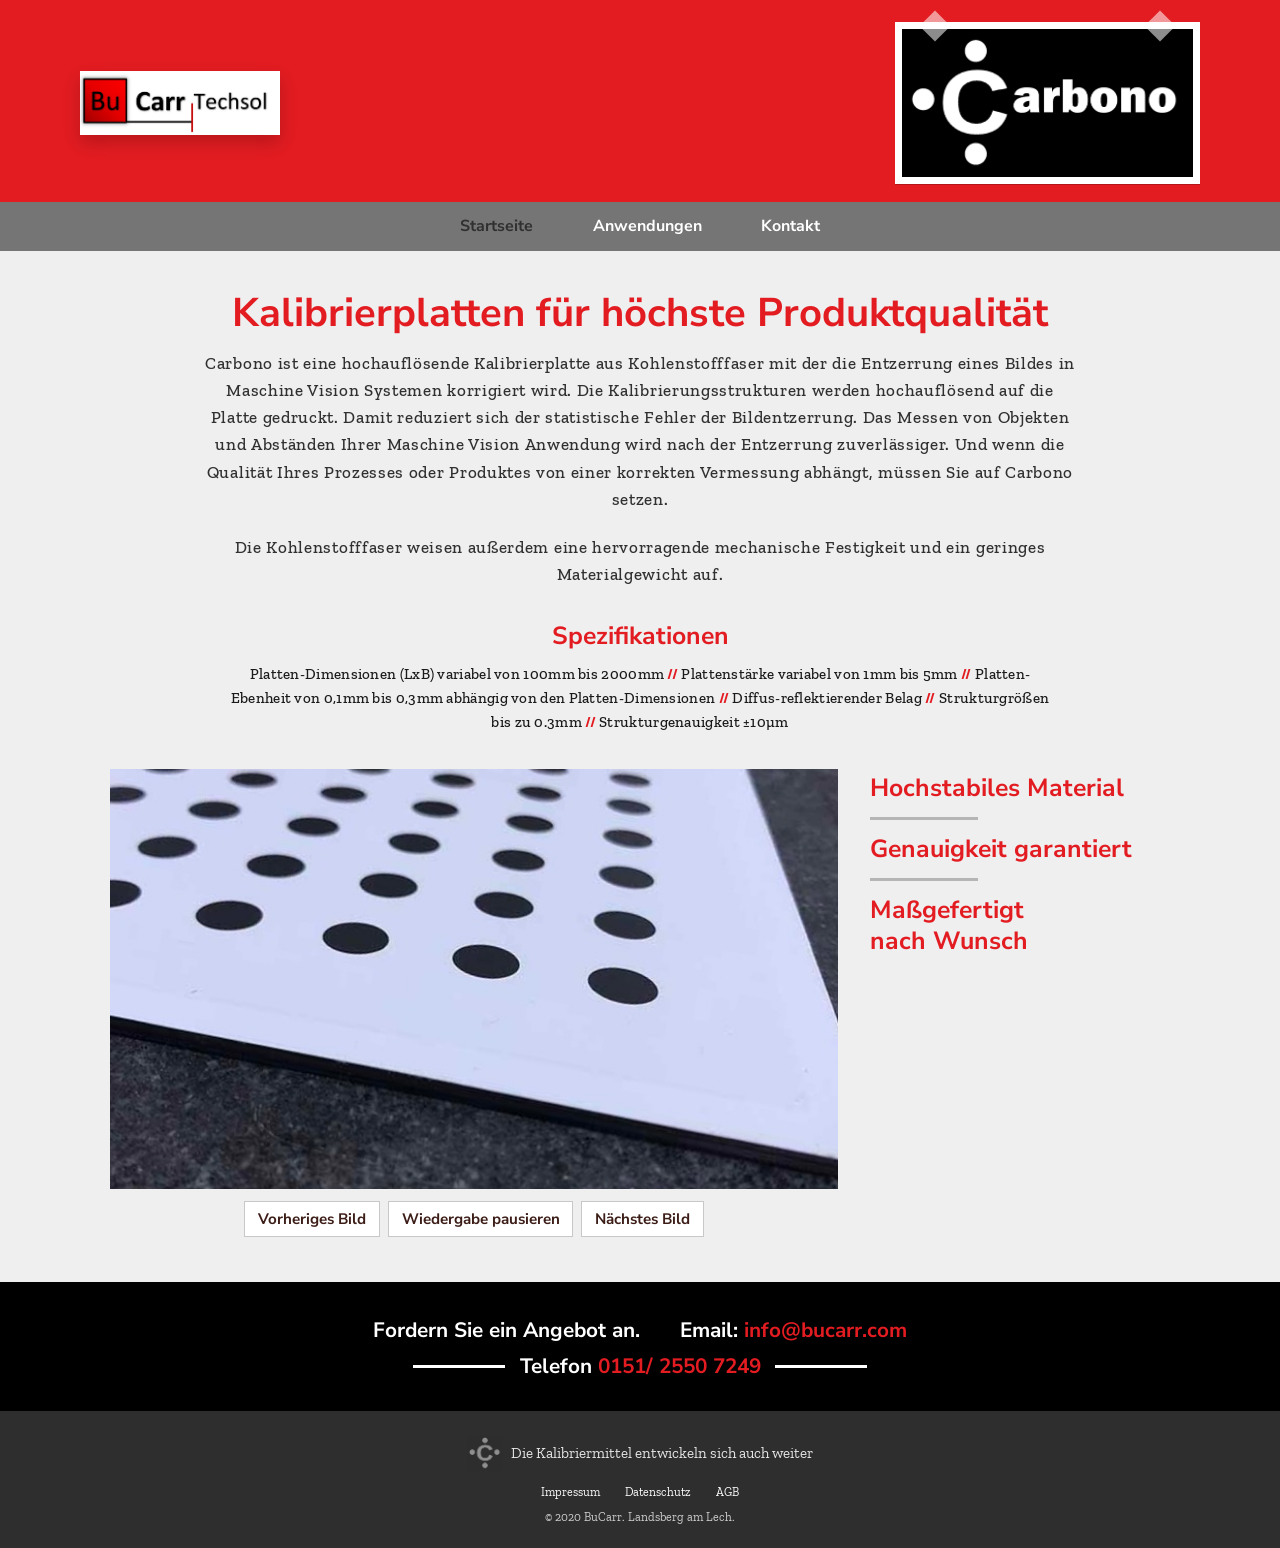
<file: index.html>
<!DOCTYPE html>
<html lang="de">
<head>
  <meta charset="utf-8">
  <meta name="viewport" content="width=device-width, initial-scale=1">
  <title>Hochauflösende Kalibrierplatte aus Kohlenstofffasern | BuCarr</title>
  <meta name="description" content="BuCarr bietet hochauflösende Kalibrierplatten aus Kohlenstofffasern, mit den die Entzerrung eines Bildes in Maschine Vision Systemen korrigiert wird.">
  <link rel="canonical" href="https://bucarr.com/">
  <meta property="og:locale" content="de_DE">
  <meta property="og:type" content="website">
  <meta property="og:site_name" content="BuCarr">
  <meta property="og:title" content="Hochauflösende Kalibrierplatte aus Kohlenstofffasern | BuCarr">
  <meta property="og:description" content="BuCarr bietet hochauflösende Kalibrierplatten aus Kohlenstofffasern, mit den die Entzerrung eines Bildes in Maschine Vision Systemen korrigiert wird.">
  <meta property="og:url" content="https://bucarr.com/">
  <meta property="og:image" content="https://bucarr.com/assets/platte.jpg">
  <meta property="og:image:alt" content="Carbono Kalibrierplatte">
  <meta name="twitter:card" content="summary_large_image">
  <script type="application/ld+json">
{
  "@context": "https://schema.org",
  "@graph": [
    {
      "@type": "LocalBusiness",
      "@id": "https://bucarr.com/#organization",
      "name": "BuCarr Techsol",
      "alternateName": "BuCarr",
      "url": "https://bucarr.com/",
      "image": "https://bucarr.com/assets/logo-bucarr.png",
      "email": "info@bucarr.com",
      "telephone": [
        "+49 (0) 8191 940 6883",
        "0151/25507249"
      ],
      "address": {
        "@type": "PostalAddress",
        "streetAddress": "OBgm.-Dr.-Engshuber-Straße 22a",
        "postalCode": "86899",
        "addressLocality": "Landsberg am Lech",
        "addressCountry": "DE"
      },
      "vatID": "DE 335301075",
      "taxID": "131/208/30796",
      "brand": {
        "@type": "Brand",
        "name": "Carbono"
      },
      "description": "BuCarr bietet hochauflösende Kalibrierplatten aus Kohlenstofffasern, mit den die Entzerrung eines Bildes in Maschine Vision Systemen korrigiert wird."
    },
    {
      "@type": "WebSite",
      "@id": "https://bucarr.com/#website",
      "url": "https://bucarr.com/",
      "name": "BuCarr",
      "inLanguage": "de",
      "publisher": {
        "@id": "https://bucarr.com/#organization"
      },
      "description": "BuCarr bietet hochauflösende Kalibrierplatten aus Kohlenstofffasern, mit den die Entzerrung eines Bildes in Maschine Vision Systemen korrigiert wird."
    },
    {
      "@type": "WebPage",
      "@id": "https://bucarr.com/#webpage",
      "url": "https://bucarr.com/",
      "name": "Hochauflösende Kalibrierplatte aus Kohlenstofffasern | BuCarr",
      "description": "BuCarr bietet hochauflösende Kalibrierplatten aus Kohlenstofffasern, mit den die Entzerrung eines Bildes in Maschine Vision Systemen korrigiert wird.",
      "inLanguage": "de",
      "isPartOf": {
        "@id": "https://bucarr.com/#website"
      },
      "about": {
        "@id": "https://bucarr.com/#organization"
      },
      "primaryImageOfPage": "https://bucarr.com/assets/platte.jpg"
    }
  ]
}
  </script>
  <meta name="theme-color" content="#e21c21">
  <link rel="icon" href="assets/favicon-32.png" type="image/png" sizes="32x32">
  <link rel="apple-touch-icon" href="assets/favicon-192.png">
  <link rel="preconnect" href="https://fonts.googleapis.com">
  <link rel="preconnect" href="https://fonts.gstatic.com" crossorigin>
  <link href="https://fonts.googleapis.com/css2?family=Nunito+Sans:wght@400;700&amp;family=Zilla+Slab:wght@400;500;600&amp;display=swap" rel="stylesheet">
  <link rel="stylesheet" href="css/styles.css">
</head>
<body>
  <a class="skip-link" href="#inhalt">Zum Inhalt</a>
  <header class="site-header">
    <div class="header-inner">
      <a class="brand-bucarr" href="index.html">
        <img src="assets/logo-bucarr.png" alt="LOGO_BuCarr.png" width="834" height="267">
      </a>
      <div class="brand-carbono">
        <img src="assets/carbono.png" alt="CarbonoS.png" width="2359" height="1200">
      </div>
    </div>
    <input type="checkbox" id="nav-toggle" class="nav-toggle">
    <label class="nav-toggle-label" for="nav-toggle"><span class="nav-toggle-bars" aria-hidden="true"></span><span>Menü</span></label>
    <nav class="site-nav" aria-label="Website">
      <a href="index.html" aria-current="page">Startseite</a>
      <a href="anwendungen/">Anwendungen</a>
      <a href="kontakt/">Kontakt</a>
    </nav>
  </header>
  <main id="inhalt">
    <h1 class="page-title">Kalibrierplatten für höchste Produktqualität</h1>
    <p class="lead">Carbono ist eine hochauflösende Kalibrierplatte aus Kohlenstofffaser mit der die Entzerrung eines Bildes in Maschine Vision Systemen korrigiert wird. Die Kalibrierungsstrukturen werden hochauflösend auf die Platte gedruckt. Damit reduziert sich der statistische Fehler der Bildentzerrung. Das Messen von Objekten und Abständen Ihrer Maschine Vision Anwendung wird nach der Entzerrung zuverlässiger. Und wenn die Qualität Ihres Prozesses oder Produktes von einer korrekten Vermessung abhängt, müssen Sie auf Carbono setzen.</p>
    <p class="lead-sub">Die Kohlenstofffaser weisen außerdem eine hervorragende mechanische Festigkeit und ein geringes Materialgewicht auf.</p>
    <section class="specs" aria-labelledby="specs-title">
      <h2 id="specs-title">Spezifikationen</h2>
      <p>Platten-Dimensionen (LxB) variabel von 100mm bis 2000mm <span class="sep">//</span> Plattenstärke variabel von 1mm bis 5mm <span class="sep">//</span> Platten-Ebenheit von 0,1mm bis 0,3mm abhängig von den Platten-Dimensionen <span class="sep">//</span> Diffus-reflektierender Belag <span class="sep">//</span> Strukturgrößen bis zu 0.3mm <span class="sep">//</span> Strukturgenauigkeit ±10µm</p>
    </section>
    <section class="showcase">
      <div class="carousel" data-carousel aria-roledescription="Karussell" aria-label="Carbono Kalibrierplatten">
        <div class="carousel-viewport" id="kalibrierplatten-fotos">
          <ul class="carousel-track">
            <li class="carousel-slide" aria-roledescription="Folie" aria-label="1 von 3">
              <img src="assets/platte.jpg" alt="Platte02_edited" width="705" height="485">
            </li>
            <li class="carousel-slide" aria-roledescription="Folie" aria-label="2 von 3">
              <img src="assets/platte-rund.jpg" alt="1606157167373_edited" width="889" height="747">
            </li>
            <li class="carousel-slide" aria-roledescription="Folie" aria-label="3 von 3">
              <img src="assets/checkerboard.jpg" alt="Checkerboard_edited" width="962" height="929">
            </li>
          </ul>
        </div>
        <div class="carousel-controls">
          <button type="button" data-carousel-prev aria-controls="kalibrierplatten-fotos">Vorheriges Bild</button>
          <button type="button" data-carousel-toggle aria-pressed="false" aria-controls="kalibrierplatten-fotos">Wiedergabe pausieren</button>
          <button type="button" data-carousel-next aria-controls="kalibrierplatten-fotos">Nächstes Bild</button>
        </div>
      </div>
      <div class="showcase-notes">
        <h2>Hochstabiles Material</h2>
        <hr>
        <h2>Genauigkeit garantiert</h2>
        <hr>
        <h2>Maßgefertigt<br>nach Wunsch</h2>
      </div>
    </section>

  </main>
  <footer class="site-footer">
    <div class="footer-cta">
      <p class="footer-row">
        <span>Fordern Sie ein Angebot an.</span>
        <span>Email: <a href="mailto:info@bucarr.com">info@bucarr.com</a></span>
      </p>
      <p class="footer-phone">
        <span class="rule" aria-hidden="true"></span>
        <span>Telefon <a href="tel:+4915125507249">0151/ 2550 7249</a></span>
        <span class="rule" aria-hidden="true"></span>
      </p>
    </div>
    <div class="footer-meta">
      <p class="tagline">
        <img src="assets/carbono-mark.jpg" alt=" | Carbono |" width="1200" height="1200">
        <span>Die Kalibriermittel entwickeln sich auch weiter</span>
      </p>
      <p class="legal-links">
        <a href="impressum/">Impressum</a>
        <a href="datenschutz/">Datenschutz</a>
        <a href="agb/">AGB</a>
      </p>
      <p class="copy">© 2020 BuCarr. Landsberg am Lech.</p>
    </div>
  </footer>
  <script src="js/carousel.js"></script>
</body>
</html>
</file>
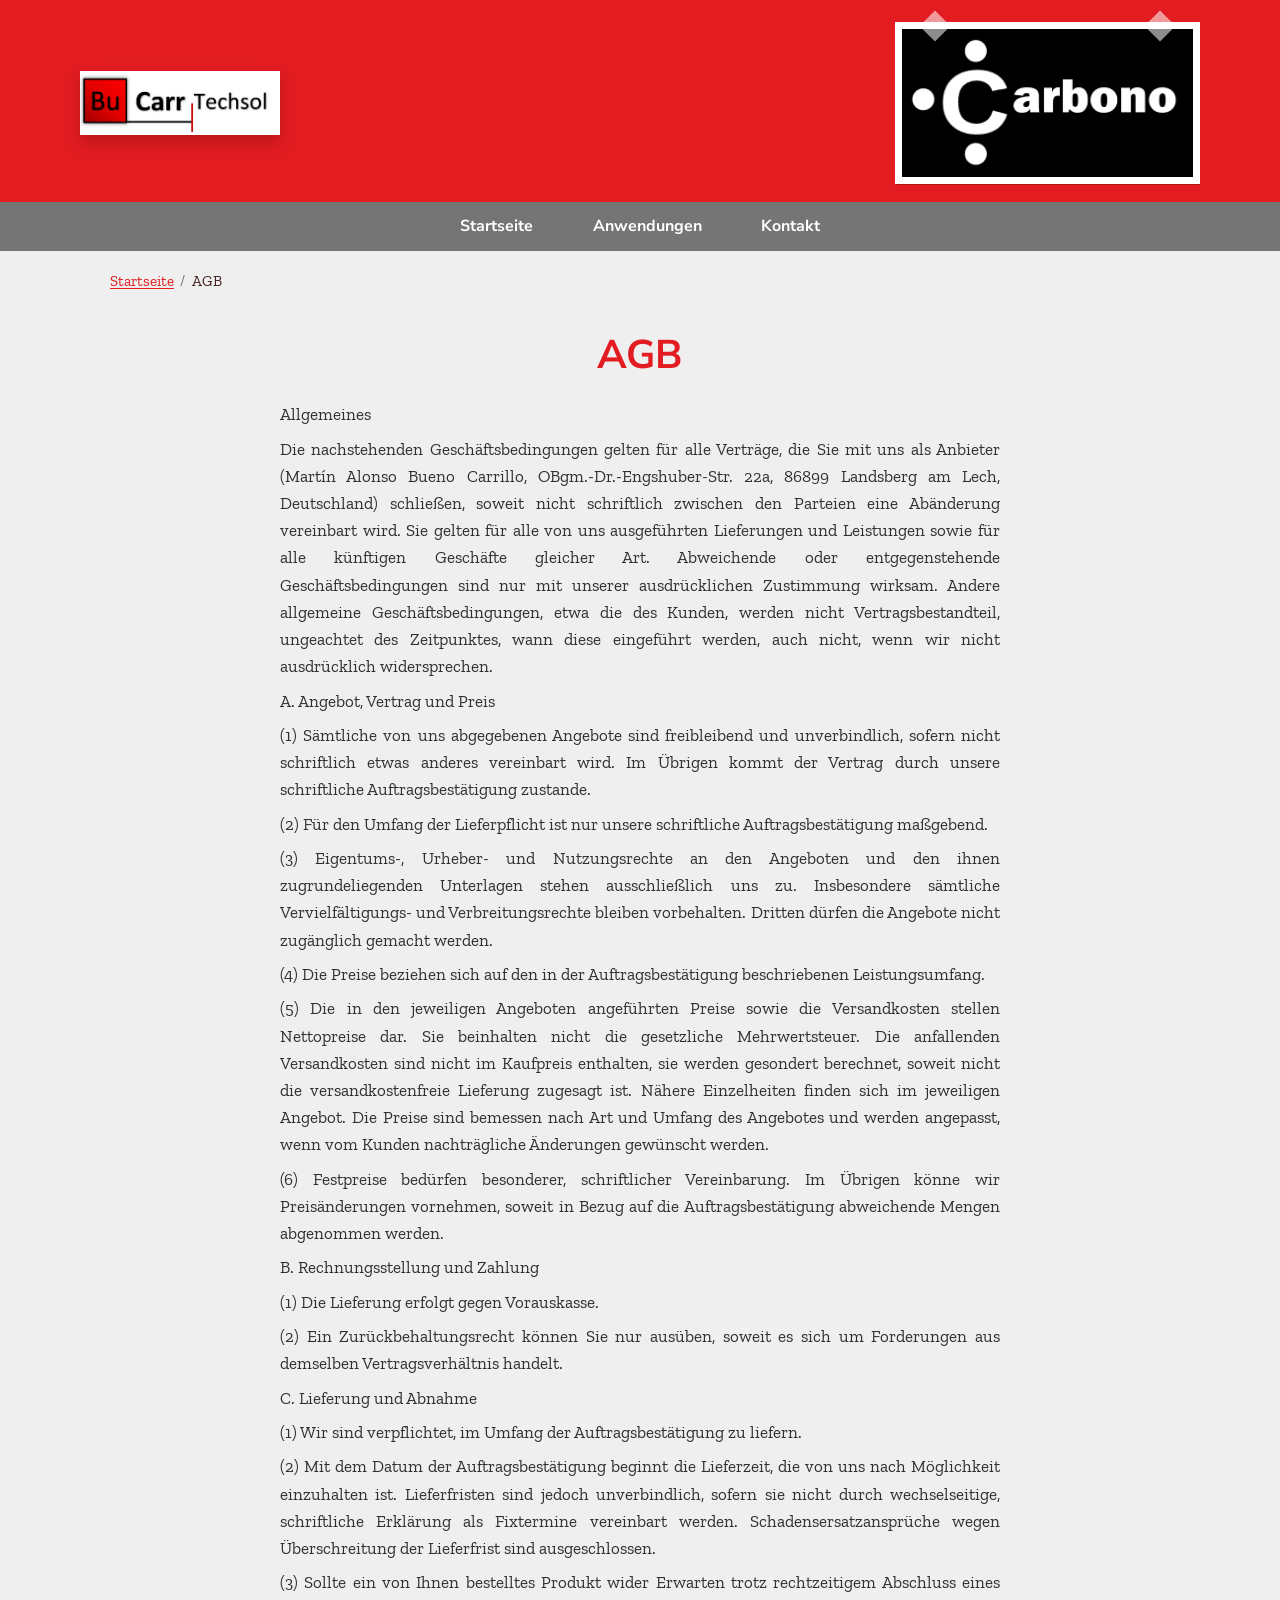
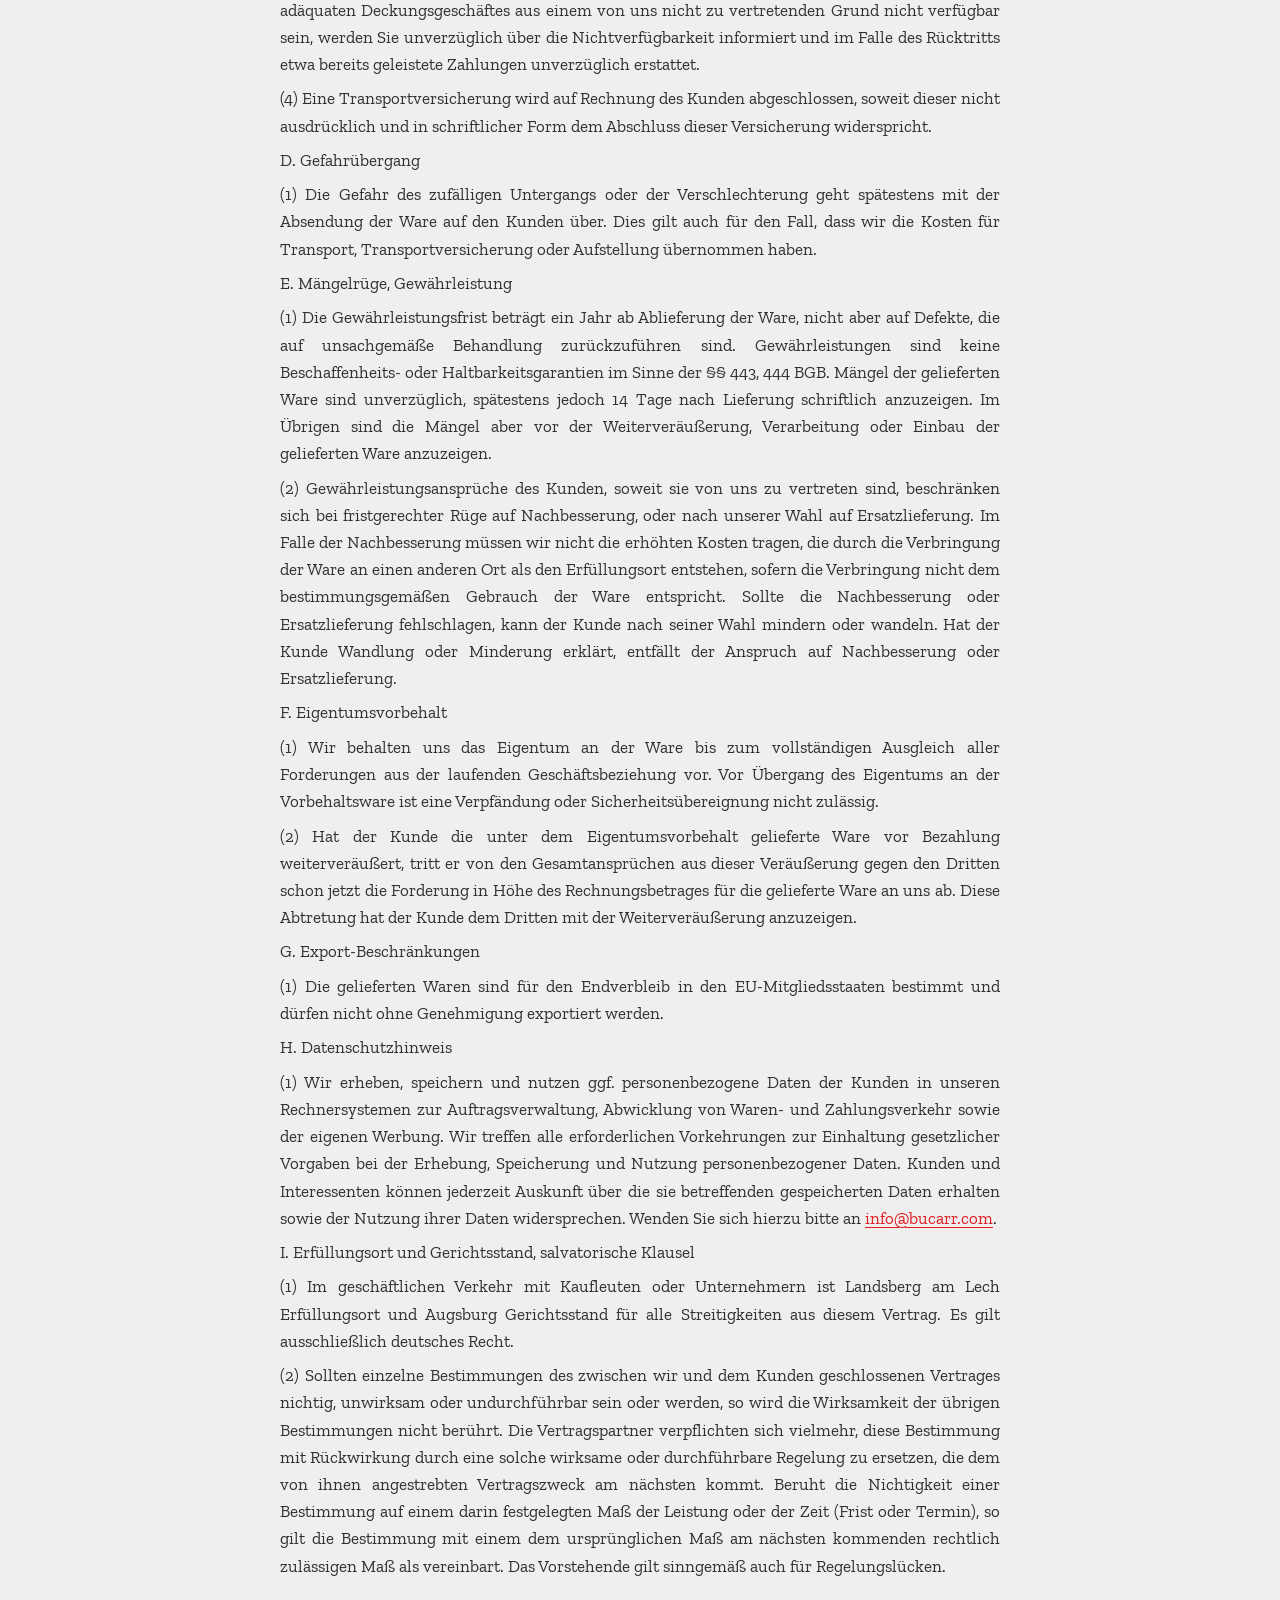
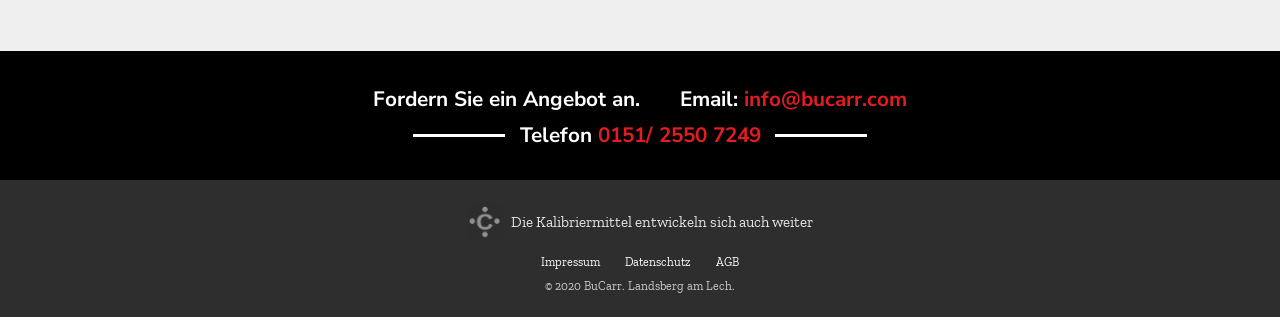
<file: agb/index.html>
<!DOCTYPE html>
<html lang="de">
<head>
  <meta charset="utf-8">
  <meta name="viewport" content="width=device-width, initial-scale=1">
  <title>AGB | BuCarr</title>
  <meta name="description" content="Allgemeine Geschäftsbedingungen von BuCarr Techsol, Martín Alonso Bueno Carrillo, Landsberg am Lech.">
  <link rel="canonical" href="https://bucarr.com/agb/">
  <meta property="og:locale" content="de_DE">
  <meta property="og:type" content="website">
  <meta property="og:site_name" content="BuCarr">
  <meta property="og:title" content="AGB | BuCarr">
  <meta property="og:description" content="Allgemeine Geschäftsbedingungen von BuCarr Techsol, Martín Alonso Bueno Carrillo, Landsberg am Lech.">
  <meta property="og:url" content="https://bucarr.com/agb/">
  <meta property="og:image" content="https://bucarr.com/assets/platte.jpg">
  <meta property="og:image:alt" content="Carbono Kalibrierplatte">
  <meta name="twitter:card" content="summary_large_image">
  <script type="application/ld+json">
{
  "@context": "https://schema.org",
  "@graph": [
    {
      "@type": "LocalBusiness",
      "@id": "https://bucarr.com/#organization",
      "name": "BuCarr Techsol",
      "alternateName": "BuCarr",
      "url": "https://bucarr.com/",
      "image": "https://bucarr.com/assets/logo-bucarr.png",
      "email": "info@bucarr.com",
      "telephone": [
        "+49 (0) 8191 940 6883",
        "0151/25507249"
      ],
      "address": {
        "@type": "PostalAddress",
        "streetAddress": "OBgm.-Dr.-Engshuber-Straße 22a",
        "postalCode": "86899",
        "addressLocality": "Landsberg am Lech",
        "addressCountry": "DE"
      },
      "vatID": "DE 335301075",
      "taxID": "131/208/30796",
      "brand": {
        "@type": "Brand",
        "name": "Carbono"
      },
      "description": "BuCarr bietet hochauflösende Kalibrierplatten aus Kohlenstofffasern, mit den die Entzerrung eines Bildes in Maschine Vision Systemen korrigiert wird."
    },
    {
      "@type": "WebSite",
      "@id": "https://bucarr.com/#website",
      "url": "https://bucarr.com/",
      "name": "BuCarr",
      "inLanguage": "de",
      "publisher": {
        "@id": "https://bucarr.com/#organization"
      },
      "description": "BuCarr bietet hochauflösende Kalibrierplatten aus Kohlenstofffasern, mit den die Entzerrung eines Bildes in Maschine Vision Systemen korrigiert wird."
    },
    {
      "@type": "WebPage",
      "@id": "https://bucarr.com/agb/#webpage",
      "url": "https://bucarr.com/agb/",
      "name": "AGB | BuCarr",
      "description": "Allgemeine Geschäftsbedingungen von BuCarr Techsol, Martín Alonso Bueno Carrillo, Landsberg am Lech.",
      "inLanguage": "de",
      "isPartOf": {
        "@id": "https://bucarr.com/#website"
      },
      "about": {
        "@id": "https://bucarr.com/#organization"
      },
      "primaryImageOfPage": "https://bucarr.com/assets/platte.jpg",
      "breadcrumb": {
        "@id": "https://bucarr.com/agb/#breadcrumb"
      }
    },
    {
      "@type": "BreadcrumbList",
      "@id": "https://bucarr.com/agb/#breadcrumb",
      "itemListElement": [
        {
          "@type": "ListItem",
          "position": 1,
          "name": "Startseite",
          "item": "https://bucarr.com/"
        },
        {
          "@type": "ListItem",
          "position": 2,
          "name": "AGB",
          "item": "https://bucarr.com/agb/"
        }
      ]
    }
  ]
}
  </script>
  <meta name="theme-color" content="#e21c21">
  <link rel="icon" href="../assets/favicon-32.png" type="image/png" sizes="32x32">
  <link rel="apple-touch-icon" href="../assets/favicon-192.png">
  <link rel="preconnect" href="https://fonts.googleapis.com">
  <link rel="preconnect" href="https://fonts.gstatic.com" crossorigin>
  <link href="https://fonts.googleapis.com/css2?family=Nunito+Sans:wght@400;700&amp;family=Zilla+Slab:wght@400;500;600&amp;display=swap" rel="stylesheet">
  <link rel="stylesheet" href="../css/styles.css">
</head>
<body>
  <a class="skip-link" href="#inhalt">Zum Inhalt</a>
  <header class="site-header">
    <div class="header-inner">
      <a class="brand-bucarr" href="../index.html">
        <img src="../assets/logo-bucarr.png" alt="LOGO_BuCarr.png" width="834" height="267">
      </a>
      <div class="brand-carbono">
        <img src="../assets/carbono.png" alt="CarbonoS.png" width="2359" height="1200">
      </div>
    </div>
    <input type="checkbox" id="nav-toggle" class="nav-toggle">
    <label class="nav-toggle-label" for="nav-toggle"><span class="nav-toggle-bars" aria-hidden="true"></span><span>Menü</span></label>
    <nav class="site-nav" aria-label="Website">
      <a href="../index.html">Startseite</a>
      <a href="../anwendungen/">Anwendungen</a>
      <a href="../kontakt/">Kontakt</a>
    </nav>
  </header>
  <main id="inhalt">
    <nav class="crumbs" aria-label="Brotkrumen">
      <ol>
        <li><a href="../index.html">Startseite</a></li>
        <li aria-current="page">AGB</li>
      </ol>
    </nav>
        <article class="legal">
<h1 class="page-title">AGB</h1>
<p>Allgemeines</p>
<p>Die nachstehenden Geschäftsbedingungen gelten für alle Verträge, die Sie mit uns als Anbieter (Martín Alonso Bueno Carrillo, OBgm.-Dr.-Engshuber-Str. 22a, 86899 Landsberg am Lech, Deutschland) schließen, soweit nicht schriftlich zwischen den Parteien eine Abänderung vereinbart wird. Sie gelten für alle von uns ausgeführten Lieferungen und Leistungen sowie für alle künftigen Geschäfte gleicher Art. Abweichende oder entgegenstehende Geschäftsbedingungen sind nur mit unserer ausdrücklichen Zustimmung wirksam. Andere allgemeine Geschäftsbedingungen, etwa die des Kunden, werden nicht Vertragsbestandteil, ungeachtet des Zeitpunktes, wann diese eingeführt werden, auch nicht, wenn wir nicht ausdrücklich widersprechen.</p>
<p>A. Angebot, Vertrag und Preis</p>
<p>(1) Sämtliche von uns abgegebenen Angebote sind freibleibend und unverbindlich, sofern nicht schriftlich etwas anderes vereinbart wird. Im Übrigen kommt der Vertrag durch unsere schriftliche Auftragsbestätigung zustande.</p>
<p>(2) Für den Umfang der Lieferpflicht ist nur unsere schriftliche Auftragsbestätigung maßgebend.</p>
<p>(3) Eigentums-, Urheber- und Nutzungsrechte an den Angeboten und den ihnen zugrundeliegenden Unterlagen stehen ausschließlich uns zu. Insbesondere sämtliche Vervielfältigungs- und Verbreitungsrechte bleiben vorbehalten. Dritten dürfen die Angebote nicht zugänglich gemacht werden.</p>
<p>(4) Die Preise beziehen sich auf den in der Auftragsbestätigung beschriebenen Leistungsumfang.</p>
<p>(5) Die in den jeweiligen Angeboten angeführten Preise sowie die Versandkosten stellen Nettopreise dar. Sie beinhalten nicht die gesetzliche Mehrwertsteuer. Die anfallenden Versandkosten sind nicht im Kaufpreis enthalten, sie werden gesondert berechnet, soweit nicht die versandkostenfreie Lieferung zugesagt ist. Nähere Einzelheiten finden sich im jeweiligen Angebot. Die Preise sind bemessen nach Art und Umfang des Angebotes und werden angepasst, wenn vom Kunden nachträgliche Änderungen gewünscht werden.</p>
<p>(6) Festpreise bedürfen besonderer, schriftlicher Vereinbarung. Im Übrigen könne wir Preisänderungen vornehmen, soweit in Bezug auf die Auftragsbestätigung abweichende Mengen abgenommen werden.</p>
<p>B. Rechnungsstellung und Zahlung</p>
<p>(1) Die Lieferung erfolgt gegen Vorauskasse.</p>
<p>(2) Ein Zurückbehaltungsrecht können Sie nur ausüben, soweit es sich um Forderungen aus demselben Vertragsverhältnis handelt.</p>
<p>C. Lieferung und Abnahme</p>
<p>(1) Wir sind verpflichtet, im Umfang der Auftragsbestätigung zu liefern.</p>
<p>(2) Mit dem Datum der Auftragsbestätigung beginnt die Lieferzeit, die von uns nach Möglichkeit einzuhalten ist. Lieferfristen sind jedoch unverbindlich, sofern sie nicht durch wechselseitige, schriftliche Erklärung als Fixtermine vereinbart werden. Schadensersatzansprüche wegen Überschreitung der Lieferfrist sind ausgeschlossen.</p>
<p>(3) Sollte ein von Ihnen bestelltes Produkt wider Erwarten trotz rechtzeitigem Abschluss eines adäquaten Deckungsgeschäftes aus einem von uns nicht zu vertretenden Grund nicht verfügbar sein, werden Sie unverzüglich über die Nichtverfügbarkeit informiert und im Falle des Rücktritts etwa bereits geleistete Zahlungen unverzüglich erstattet.</p>
<p>(4) Eine Transportversicherung wird auf Rechnung des Kunden abgeschlossen, soweit dieser nicht ausdrücklich und in schriftlicher Form dem Abschluss dieser Versicherung widerspricht.</p>
<p>D. Gefahrübergang</p>
<p>(1) Die Gefahr des zufälligen Untergangs oder der Verschlechterung geht spätestens mit der Absendung der Ware auf den Kunden über. Dies gilt auch für den Fall, dass wir die Kosten für Transport, Transportversicherung oder Aufstellung übernommen haben.</p>
<p>E. Mängelrüge, Gewährleistung</p>
<p>(1) Die Gewährleistungsfrist beträgt ein Jahr ab Ablieferung der Ware, nicht aber auf Defekte, die auf unsachgemäße Behandlung zurückzuführen sind. Gewährleistungen sind keine Beschaffenheits- oder Haltbarkeitsgarantien im Sinne der §§ 443, 444 BGB. Mängel der gelieferten Ware sind unverzüglich, spätestens jedoch 14 Tage nach Lieferung schriftlich anzuzeigen. Im Übrigen sind die Mängel aber vor der Weiterveräußerung, Verarbeitung oder Einbau der gelieferten Ware anzuzeigen.</p>
<p>(2) Gewährleistungsansprüche des Kunden, soweit sie von uns zu vertreten sind, beschränken sich bei fristgerechter Rüge auf Nachbesserung, oder nach unserer Wahl auf Ersatzlieferung. Im Falle der Nachbesserung müssen wir nicht die erhöhten Kosten tragen, die durch die Verbringung der Ware an einen anderen Ort als den Erfüllungsort entstehen, sofern die Verbringung nicht dem bestimmungsgemäßen Gebrauch der Ware entspricht. Sollte die Nachbesserung oder Ersatzlieferung fehlschlagen, kann der Kunde nach seiner Wahl mindern oder wandeln. Hat der Kunde Wandlung oder Minderung erklärt, entfällt der Anspruch auf Nachbesserung oder Ersatzlieferung.</p>
<p>F. Eigentumsvorbehalt</p>
<p>(1) Wir behalten uns das Eigentum an der Ware bis zum vollständigen Ausgleich aller Forderungen aus der laufenden Geschäftsbeziehung vor. Vor Übergang des Eigentums an der Vorbehaltsware ist eine Verpfändung oder Sicherheitsübereignung nicht zulässig.</p>
<p>(2) Hat der Kunde die unter dem Eigentumsvorbehalt gelieferte Ware vor Bezahlung weiterveräußert, tritt er von den Gesamtansprüchen aus dieser Veräußerung gegen den Dritten schon jetzt die Forderung in Höhe des Rechnungsbetrages für die gelieferte Ware an uns ab. Diese Abtretung hat der Kunde dem Dritten mit der Weiterveräußerung anzuzeigen.</p>
<p>G. Export-Beschränkungen</p>
<p>(1) Die gelieferten Waren sind für den Endverbleib in den EU-Mitgliedsstaaten bestimmt und dürfen nicht ohne Genehmigung exportiert werden.</p>
<p>H. Datenschutzhinweis</p>
<p>(1) Wir erheben, speichern und nutzen ggf. personenbezogene Daten der Kunden in unseren Rechnersystemen zur Auftragsverwaltung, Abwicklung von Waren- und Zahlungsverkehr sowie der eigenen Werbung. Wir treffen alle erforderlichen Vorkehrungen zur Einhaltung gesetzlicher Vorgaben bei der Erhebung, Speicherung und Nutzung personenbezogener Daten. Kunden und Interessenten können jederzeit Auskunft über die sie betreffenden gespeicherten Daten erhalten sowie der Nutzung ihrer Daten widersprechen. Wenden Sie sich hierzu bitte an <a href="mailto:info@bucarr.de">info@bucarr.com</a>.</p>
<p>I. Erfüllungsort und Gerichtsstand, salvatorische Klausel</p>
<p>(1) Im geschäftlichen Verkehr mit Kaufleuten oder Unternehmern ist Landsberg am Lech Erfüllungsort und Augsburg Gerichtsstand für alle Streitigkeiten aus diesem Vertrag. Es gilt ausschließlich deutsches Recht.</p>
<p>(2) Sollten einzelne Bestimmungen des zwischen wir und dem Kunden geschlossenen Vertrages nichtig, unwirksam oder undurchführbar sein oder werden, so wird die Wirksamkeit der übrigen Bestimmungen nicht berührt. Die Vertragspartner verpflichten sich vielmehr, diese Bestimmung mit Rückwirkung durch eine solche wirksame oder durchführbare Regelung zu ersetzen, die dem von ihnen angestrebten Vertragszweck am nächsten kommt. Beruht die Nichtigkeit einer Bestimmung auf einem darin festgelegten Maß der Leistung oder der Zeit (Frist oder Termin), so gilt die Bestimmung mit einem dem ursprünglichen Maß am nächsten kommenden rechtlich zulässigen Maß als vereinbart. Das Vorstehende gilt sinngemäß auch für Regelungslücken.</p>
    </article>

  </main>
  <footer class="site-footer">
    <div class="footer-cta">
      <p class="footer-row">
        <span>Fordern Sie ein Angebot an.</span>
        <span>Email: <a href="mailto:info@bucarr.com">info@bucarr.com</a></span>
      </p>
      <p class="footer-phone">
        <span class="rule" aria-hidden="true"></span>
        <span>Telefon <a href="tel:+4915125507249">0151/ 2550 7249</a></span>
        <span class="rule" aria-hidden="true"></span>
      </p>
    </div>
    <div class="footer-meta">
      <p class="tagline">
        <img src="../assets/carbono-mark.jpg" alt=" | Carbono |" width="1200" height="1200">
        <span>Die Kalibriermittel entwickeln sich auch weiter</span>
      </p>
      <p class="legal-links">
        <a href="../impressum/">Impressum</a>
        <a href="../datenschutz/">Datenschutz</a>
        <a href="../agb/">AGB</a>
      </p>
      <p class="copy">© 2020 BuCarr. Landsberg am Lech.</p>
    </div>
  </footer>
</body>
</html>
</file>
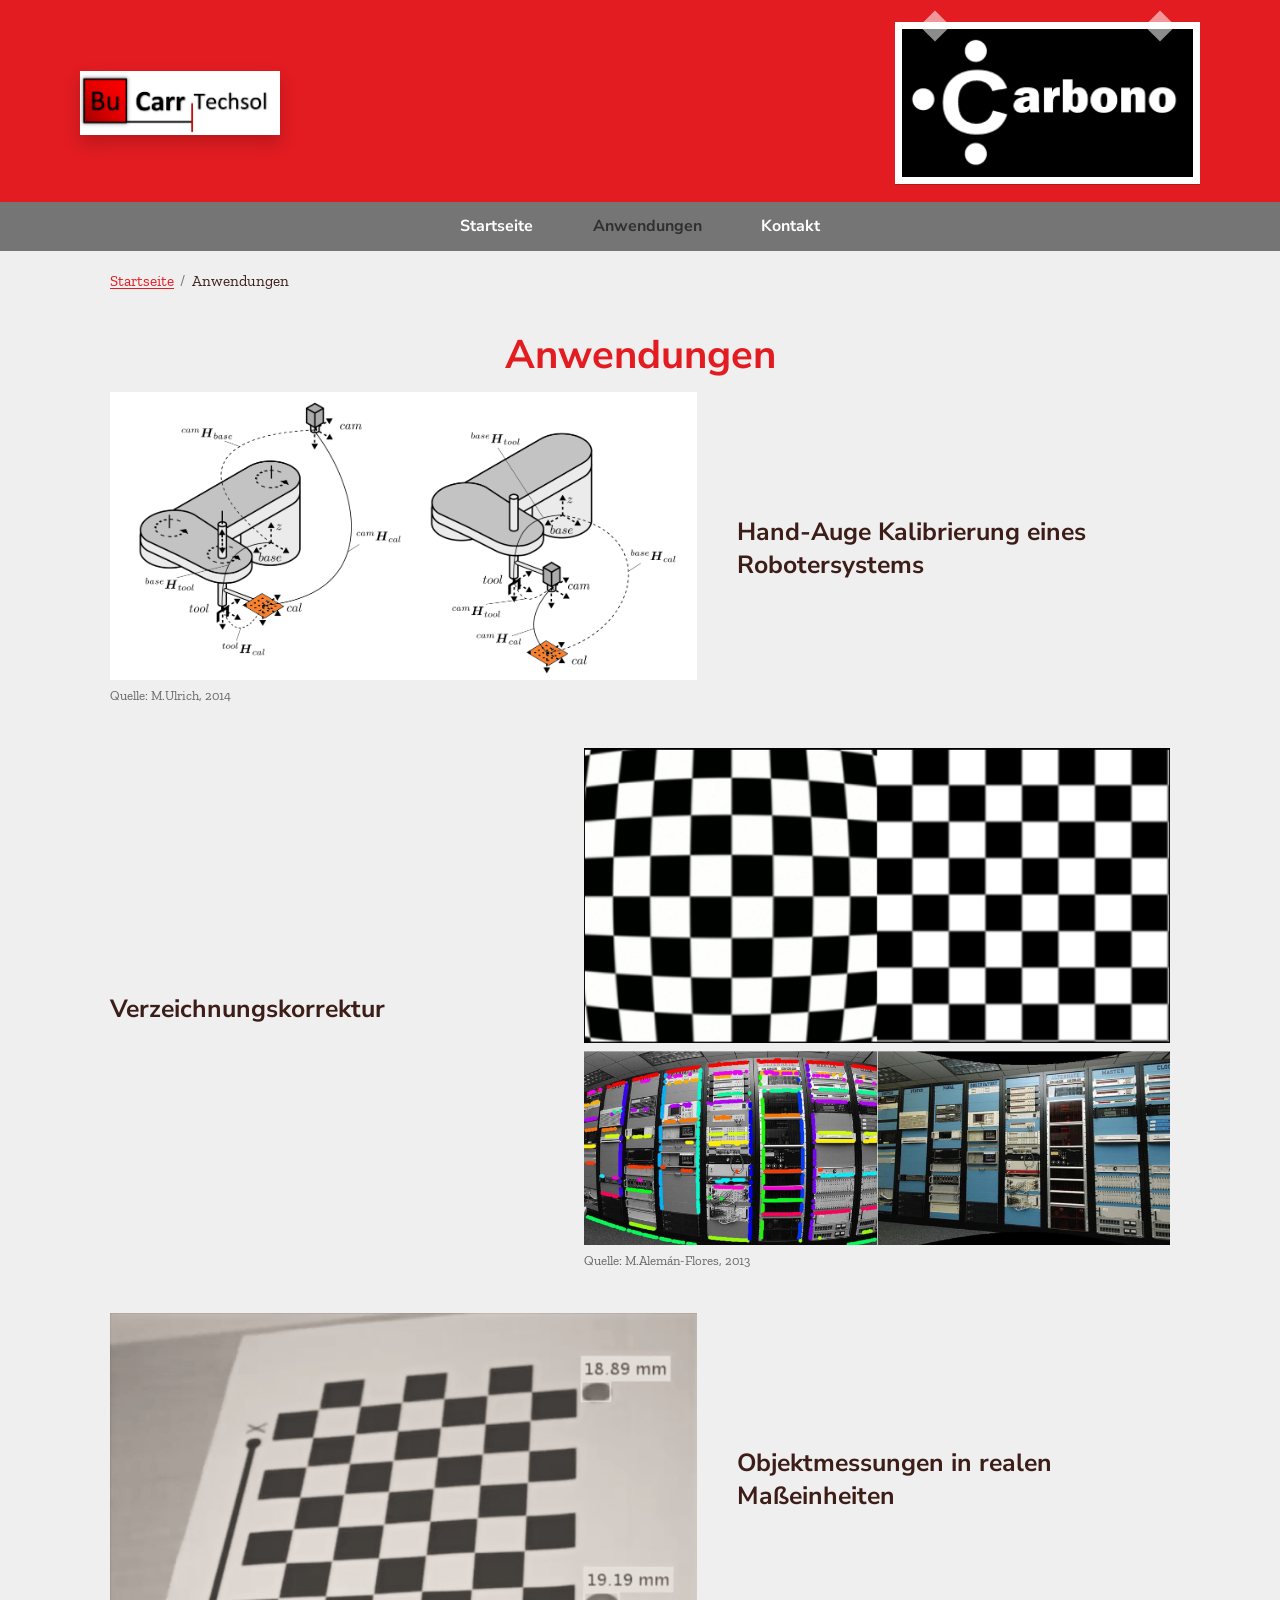
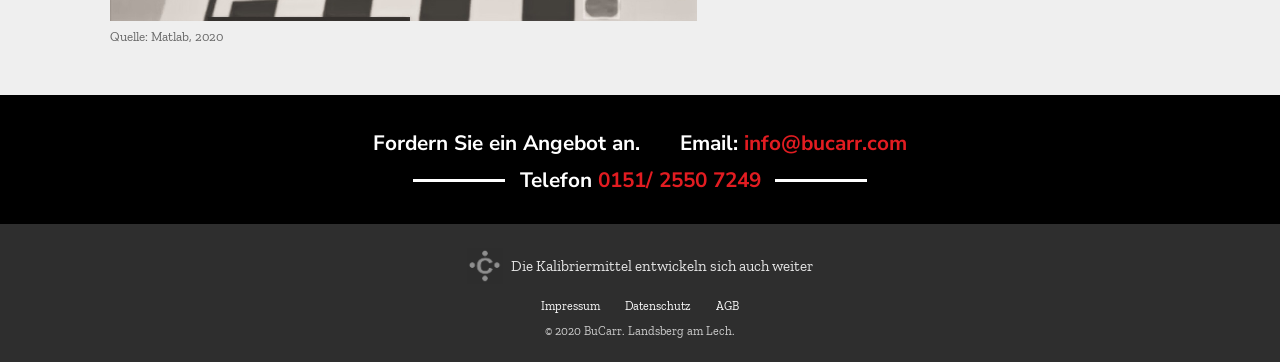
<file: anwendungen/index.html>
<!DOCTYPE html>
<html lang="de">
<head>
  <meta charset="utf-8">
  <meta name="viewport" content="width=device-width, initial-scale=1">
  <title>Produkt-Anwendungen | BuCarr</title>
  <meta name="description" content="Unsere Kalibrierplatten aus Kohlenstofffasern werden u.a. für die Hand-Auge Kalibrierung eines Robotersystems, für die Verzeichnungskorrektur eines industriellen Kamerasystems, für Objektmessungen in realen Maßeinheiten.">
  <link rel="canonical" href="https://bucarr.com/anwendungen/">
  <meta property="og:locale" content="de_DE">
  <meta property="og:type" content="website">
  <meta property="og:site_name" content="BuCarr">
  <meta property="og:title" content="Produkt-Anwendungen | BuCarr">
  <meta property="og:description" content="Unsere Kalibrierplatten aus Kohlenstofffasern werden u.a. für die Hand-Auge Kalibrierung eines Robotersystems, für die Verzeichnungskorrektur eines industriellen Kamerasystems, für Objektmessungen in realen Maßeinheiten.">
  <meta property="og:url" content="https://bucarr.com/anwendungen/">
  <meta property="og:image" content="https://bucarr.com/assets/platte.jpg">
  <meta property="og:image:alt" content="Carbono Kalibrierplatte">
  <meta name="twitter:card" content="summary_large_image">
  <script type="application/ld+json">
{
  "@context": "https://schema.org",
  "@graph": [
    {
      "@type": "LocalBusiness",
      "@id": "https://bucarr.com/#organization",
      "name": "BuCarr Techsol",
      "alternateName": "BuCarr",
      "url": "https://bucarr.com/",
      "image": "https://bucarr.com/assets/logo-bucarr.png",
      "email": "info@bucarr.com",
      "telephone": [
        "+49 (0) 8191 940 6883",
        "0151/25507249"
      ],
      "address": {
        "@type": "PostalAddress",
        "streetAddress": "OBgm.-Dr.-Engshuber-Straße 22a",
        "postalCode": "86899",
        "addressLocality": "Landsberg am Lech",
        "addressCountry": "DE"
      },
      "vatID": "DE 335301075",
      "taxID": "131/208/30796",
      "brand": {
        "@type": "Brand",
        "name": "Carbono"
      },
      "description": "BuCarr bietet hochauflösende Kalibrierplatten aus Kohlenstofffasern, mit den die Entzerrung eines Bildes in Maschine Vision Systemen korrigiert wird."
    },
    {
      "@type": "WebSite",
      "@id": "https://bucarr.com/#website",
      "url": "https://bucarr.com/",
      "name": "BuCarr",
      "inLanguage": "de",
      "publisher": {
        "@id": "https://bucarr.com/#organization"
      },
      "description": "BuCarr bietet hochauflösende Kalibrierplatten aus Kohlenstofffasern, mit den die Entzerrung eines Bildes in Maschine Vision Systemen korrigiert wird."
    },
    {
      "@type": "WebPage",
      "@id": "https://bucarr.com/anwendungen/#webpage",
      "url": "https://bucarr.com/anwendungen/",
      "name": "Produkt-Anwendungen | BuCarr",
      "description": "Unsere Kalibrierplatten aus Kohlenstofffasern werden u.a. für die Hand-Auge Kalibrierung eines Robotersystems, für die Verzeichnungskorrektur eines industriellen Kamerasystems, für Objektmessungen in realen Maßeinheiten.",
      "inLanguage": "de",
      "isPartOf": {
        "@id": "https://bucarr.com/#website"
      },
      "about": {
        "@id": "https://bucarr.com/#organization"
      },
      "primaryImageOfPage": "https://bucarr.com/assets/platte.jpg",
      "breadcrumb": {
        "@id": "https://bucarr.com/anwendungen/#breadcrumb"
      }
    },
    {
      "@type": "BreadcrumbList",
      "@id": "https://bucarr.com/anwendungen/#breadcrumb",
      "itemListElement": [
        {
          "@type": "ListItem",
          "position": 1,
          "name": "Startseite",
          "item": "https://bucarr.com/"
        },
        {
          "@type": "ListItem",
          "position": 2,
          "name": "Anwendungen",
          "item": "https://bucarr.com/anwendungen/"
        }
      ]
    }
  ]
}
  </script>
  <meta name="theme-color" content="#e21c21">
  <link rel="icon" href="../assets/favicon-32.png" type="image/png" sizes="32x32">
  <link rel="apple-touch-icon" href="../assets/favicon-192.png">
  <link rel="preconnect" href="https://fonts.googleapis.com">
  <link rel="preconnect" href="https://fonts.gstatic.com" crossorigin>
  <link href="https://fonts.googleapis.com/css2?family=Nunito+Sans:wght@400;700&amp;family=Zilla+Slab:wght@400;500;600&amp;display=swap" rel="stylesheet">
  <link rel="stylesheet" href="../css/styles.css">
</head>
<body>
  <a class="skip-link" href="#inhalt">Zum Inhalt</a>
  <header class="site-header">
    <div class="header-inner">
      <a class="brand-bucarr" href="../index.html">
        <img src="../assets/logo-bucarr.png" alt="LOGO_BuCarr.png" width="834" height="267">
      </a>
      <div class="brand-carbono">
        <img src="../assets/carbono.png" alt="CarbonoS.png" width="2359" height="1200">
      </div>
    </div>
    <input type="checkbox" id="nav-toggle" class="nav-toggle">
    <label class="nav-toggle-label" for="nav-toggle"><span class="nav-toggle-bars" aria-hidden="true"></span><span>Menü</span></label>
    <nav class="site-nav" aria-label="Website">
      <a href="../index.html">Startseite</a>
      <a href="../anwendungen/" aria-current="page">Anwendungen</a>
      <a href="../kontakt/">Kontakt</a>
    </nav>
  </header>
  <main id="inhalt">
    <nav class="crumbs" aria-label="Brotkrumen">
      <ol>
        <li><a href="../index.html">Startseite</a></li>
        <li aria-current="page">Anwendungen</li>
      </ol>
    </nav>
        <h1 class="page-title">Anwendungen</h1>
    <div class="app-list">
      <article class="app-row">
        <figure>
          <img src="../assets/scara.png" alt="Scara.png" width="2768" height="1361">
          <figcaption>Quelle: M.Ulrich, 2014</figcaption>
        </figure>
        <h2>Hand-Auge Kalibrierung eines Robotersystems</h2>
      </article>
      <article class="app-row app-row-flip">
        <h2 class="app-copy">Verzeichnungskorrektur</h2>
        <figure>
          <div class="stack">
            <img src="../assets/verzeichnung.jpg" alt="Distorsion_edited.jpg" width="1336" height="673">
            <img src="../assets/verzeichnung-foto.jpg" alt="distorsion02.png" width="2071" height="688">
          </div>
          <figcaption>Quelle: M.Alemán-Flores, 2013</figcaption>
        </figure>
      </article>
      <article class="app-row">
        <figure>
          <img src="../assets/objektmessung.jpg" alt="Objektmessung_edited.jpg" width="1125" height="590">
          <figcaption>Quelle: Matlab, 2020</figcaption>
        </figure>
        <h2>Objektmessungen in realen Maßeinheiten</h2>
      </article>
    </div>

  </main>
  <footer class="site-footer">
    <div class="footer-cta">
      <p class="footer-row">
        <span>Fordern Sie ein Angebot an.</span>
        <span>Email: <a href="mailto:info@bucarr.com">info@bucarr.com</a></span>
      </p>
      <p class="footer-phone">
        <span class="rule" aria-hidden="true"></span>
        <span>Telefon <a href="tel:+4915125507249">0151/ 2550 7249</a></span>
        <span class="rule" aria-hidden="true"></span>
      </p>
    </div>
    <div class="footer-meta">
      <p class="tagline">
        <img src="../assets/carbono-mark.jpg" alt=" | Carbono |" width="1200" height="1200">
        <span>Die Kalibriermittel entwickeln sich auch weiter</span>
      </p>
      <p class="legal-links">
        <a href="../impressum/">Impressum</a>
        <a href="../datenschutz/">Datenschutz</a>
        <a href="../agb/">AGB</a>
      </p>
      <p class="copy">© 2020 BuCarr. Landsberg am Lech.</p>
    </div>
  </footer>
</body>
</html>
</file>
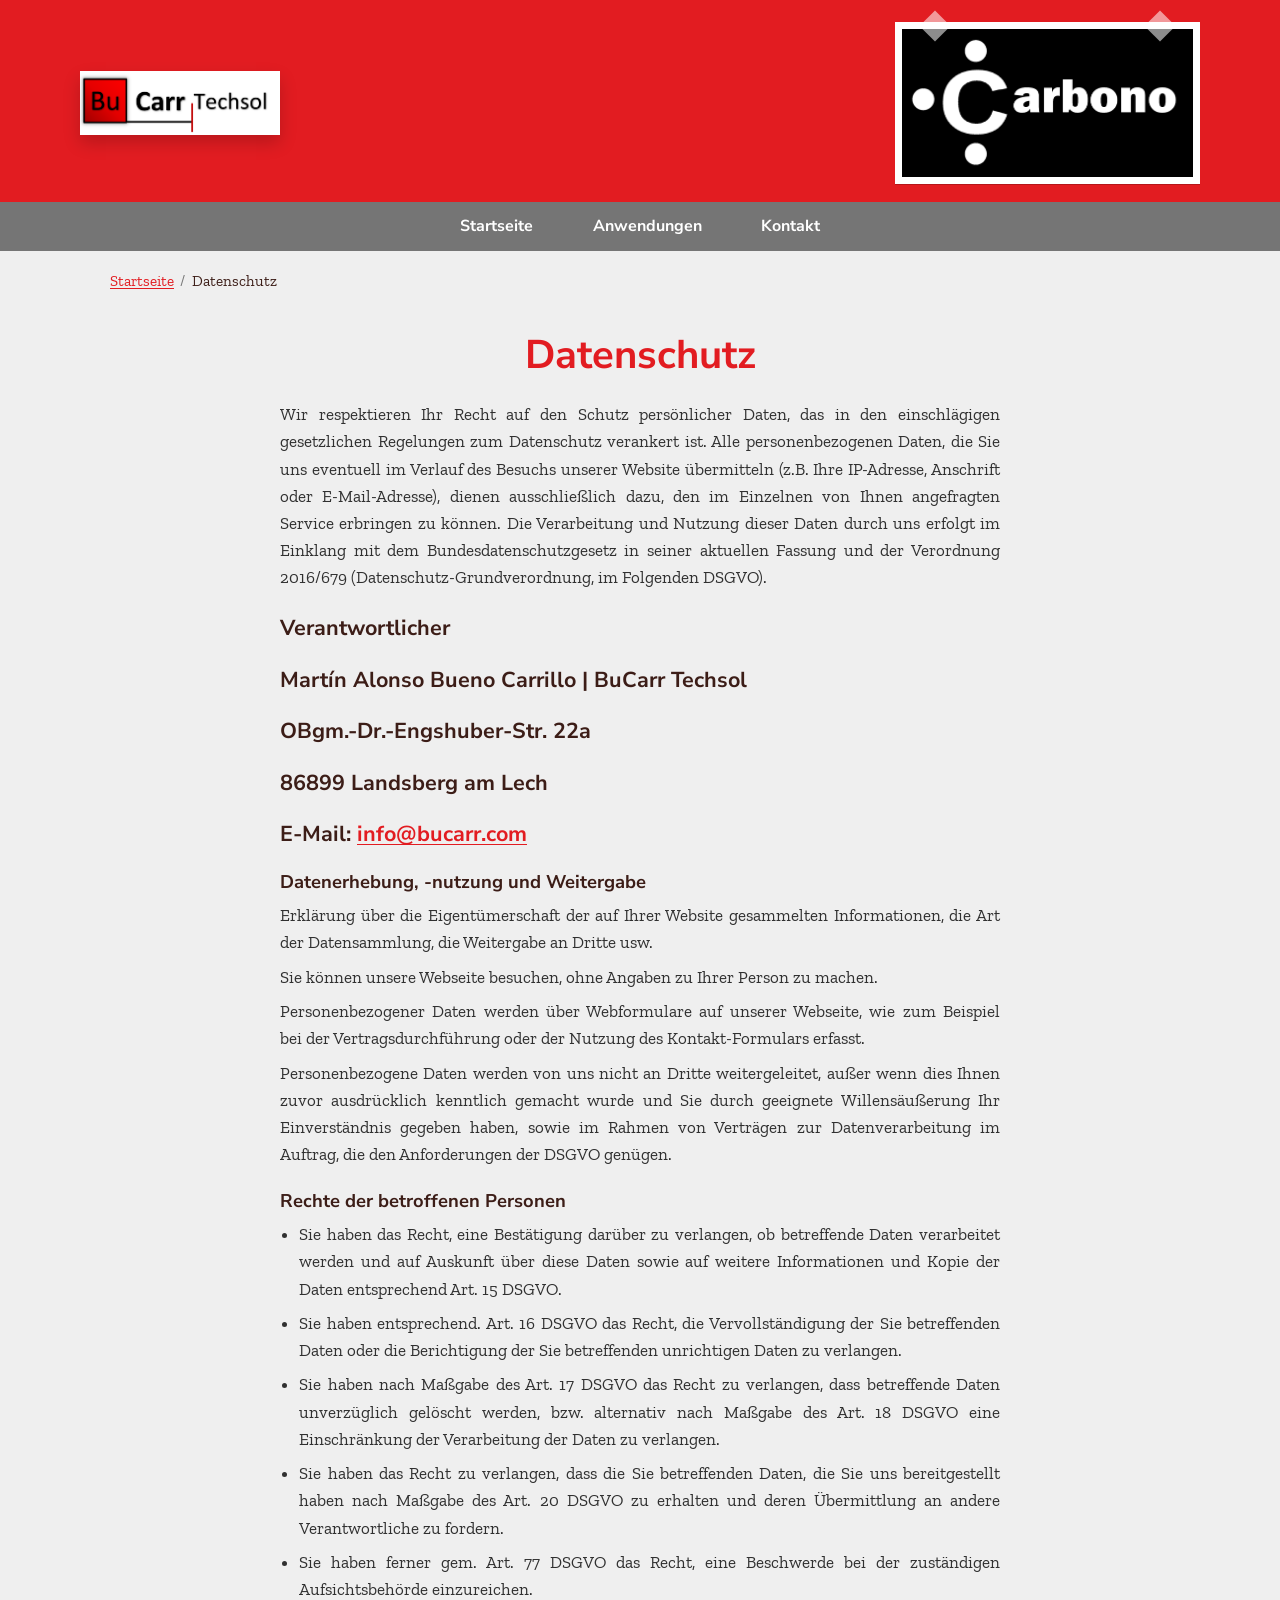
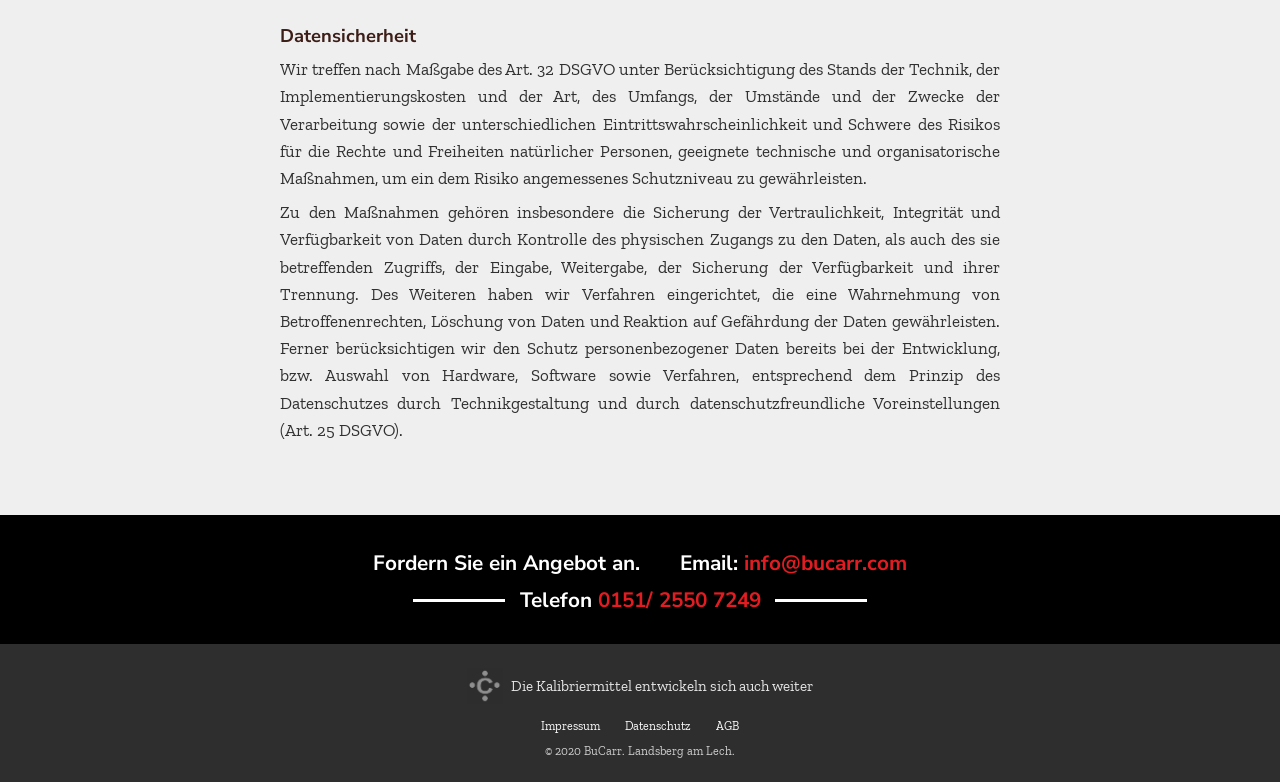
<file: datenschutz/index.html>
<!DOCTYPE html>
<html lang="de">
<head>
  <meta charset="utf-8">
  <meta name="viewport" content="width=device-width, initial-scale=1">
  <title>Datenschutz | BuCarr</title>
  <meta name="description" content="Datenschutzerklärung von BuCarr Techsol zur Verarbeitung personenbezogener Daten.">
  <link rel="canonical" href="https://bucarr.com/datenschutz/">
  <meta property="og:locale" content="de_DE">
  <meta property="og:type" content="website">
  <meta property="og:site_name" content="BuCarr">
  <meta property="og:title" content="Datenschutz | BuCarr">
  <meta property="og:description" content="Datenschutzerklärung von BuCarr Techsol zur Verarbeitung personenbezogener Daten.">
  <meta property="og:url" content="https://bucarr.com/datenschutz/">
  <meta property="og:image" content="https://bucarr.com/assets/platte.jpg">
  <meta property="og:image:alt" content="Carbono Kalibrierplatte">
  <meta name="twitter:card" content="summary_large_image">
  <script type="application/ld+json">
{
  "@context": "https://schema.org",
  "@graph": [
    {
      "@type": "LocalBusiness",
      "@id": "https://bucarr.com/#organization",
      "name": "BuCarr Techsol",
      "alternateName": "BuCarr",
      "url": "https://bucarr.com/",
      "image": "https://bucarr.com/assets/logo-bucarr.png",
      "email": "info@bucarr.com",
      "telephone": [
        "+49 (0) 8191 940 6883",
        "0151/25507249"
      ],
      "address": {
        "@type": "PostalAddress",
        "streetAddress": "OBgm.-Dr.-Engshuber-Straße 22a",
        "postalCode": "86899",
        "addressLocality": "Landsberg am Lech",
        "addressCountry": "DE"
      },
      "vatID": "DE 335301075",
      "taxID": "131/208/30796",
      "brand": {
        "@type": "Brand",
        "name": "Carbono"
      },
      "description": "BuCarr bietet hochauflösende Kalibrierplatten aus Kohlenstofffasern, mit den die Entzerrung eines Bildes in Maschine Vision Systemen korrigiert wird."
    },
    {
      "@type": "WebSite",
      "@id": "https://bucarr.com/#website",
      "url": "https://bucarr.com/",
      "name": "BuCarr",
      "inLanguage": "de",
      "publisher": {
        "@id": "https://bucarr.com/#organization"
      },
      "description": "BuCarr bietet hochauflösende Kalibrierplatten aus Kohlenstofffasern, mit den die Entzerrung eines Bildes in Maschine Vision Systemen korrigiert wird."
    },
    {
      "@type": "WebPage",
      "@id": "https://bucarr.com/datenschutz/#webpage",
      "url": "https://bucarr.com/datenschutz/",
      "name": "Datenschutz | BuCarr",
      "description": "Datenschutzerklärung von BuCarr Techsol zur Verarbeitung personenbezogener Daten.",
      "inLanguage": "de",
      "isPartOf": {
        "@id": "https://bucarr.com/#website"
      },
      "about": {
        "@id": "https://bucarr.com/#organization"
      },
      "primaryImageOfPage": "https://bucarr.com/assets/platte.jpg",
      "breadcrumb": {
        "@id": "https://bucarr.com/datenschutz/#breadcrumb"
      }
    },
    {
      "@type": "BreadcrumbList",
      "@id": "https://bucarr.com/datenschutz/#breadcrumb",
      "itemListElement": [
        {
          "@type": "ListItem",
          "position": 1,
          "name": "Startseite",
          "item": "https://bucarr.com/"
        },
        {
          "@type": "ListItem",
          "position": 2,
          "name": "Datenschutz",
          "item": "https://bucarr.com/datenschutz/"
        }
      ]
    }
  ]
}
  </script>
  <meta name="theme-color" content="#e21c21">
  <link rel="icon" href="../assets/favicon-32.png" type="image/png" sizes="32x32">
  <link rel="apple-touch-icon" href="../assets/favicon-192.png">
  <link rel="preconnect" href="https://fonts.googleapis.com">
  <link rel="preconnect" href="https://fonts.gstatic.com" crossorigin>
  <link href="https://fonts.googleapis.com/css2?family=Nunito+Sans:wght@400;700&amp;family=Zilla+Slab:wght@400;500;600&amp;display=swap" rel="stylesheet">
  <link rel="stylesheet" href="../css/styles.css">
</head>
<body>
  <a class="skip-link" href="#inhalt">Zum Inhalt</a>
  <header class="site-header">
    <div class="header-inner">
      <a class="brand-bucarr" href="../index.html">
        <img src="../assets/logo-bucarr.png" alt="LOGO_BuCarr.png" width="834" height="267">
      </a>
      <div class="brand-carbono">
        <img src="../assets/carbono.png" alt="CarbonoS.png" width="2359" height="1200">
      </div>
    </div>
    <input type="checkbox" id="nav-toggle" class="nav-toggle">
    <label class="nav-toggle-label" for="nav-toggle"><span class="nav-toggle-bars" aria-hidden="true"></span><span>Menü</span></label>
    <nav class="site-nav" aria-label="Website">
      <a href="../index.html">Startseite</a>
      <a href="../anwendungen/">Anwendungen</a>
      <a href="../kontakt/">Kontakt</a>
    </nav>
  </header>
  <main id="inhalt">
    <nav class="crumbs" aria-label="Brotkrumen">
      <ol>
        <li><a href="../index.html">Startseite</a></li>
        <li aria-current="page">Datenschutz</li>
      </ol>
    </nav>
        <article class="legal">
<h1 class="page-title">Datenschutz</h1>
<p>Wir respektieren&nbsp;Ihr Recht auf den Schutz persönlicher Daten, das in den einschlägigen gesetzlichen Regelungen zum Datenschutz verankert ist. Alle personenbezogenen Daten, die Sie uns eventuell im Verlauf des Besuchs unserer Website übermitteln (z.B. Ihre IP-Adresse, Anschrift oder E-Mail-Adresse), dienen ausschließlich dazu,&nbsp;den im Einzelnen von Ihnen angefragten Service erbringen zu können. Die Verarbeitung und Nutzung dieser Daten durch uns erfolgt im Einklang mit dem Bundesdatenschutzgesetz in seiner aktuellen Fassung und der Verordnung 2016/679 (Datenschutz-Grundverordnung, im Folgenden DSGVO).</p>
<h2>Verantwortlicher</h2>
<h2>Martín Alonso Bueno Carrillo | BuCarr Techsol</h2>
<h2>OBgm.-Dr.-Engshuber-Str. 22a</h2>
<h2>86899 Landsberg am Lech</h2>
<h2>E-Mail: <a href="mailto:info@bucarr.com">info@bucarr.com</a></h2>
<h3>Datenerhebung, -nutzung und Weitergabe</h3>
<p>Erklärung über die Eigentümerschaft der auf Ihrer Website gesammelten Informationen, die Art der Datensammlung, die Weitergabe an Dritte usw.</p>
<p>Sie können unsere Webseite&nbsp;besuchen, ohne Angaben zu Ihrer Person zu machen.&nbsp;</p>
<p>Personenbezogener Daten werden über Webformulare auf unserer Webseite, wie zum Beispiel bei&nbsp;der Vertragsdurchführung oder der Nutzung des Kontakt-Formulars&nbsp;erfasst.</p>
<p>Personenbezogene Daten werden von uns nicht an Dritte weitergeleitet, außer wenn dies Ihnen zuvor ausdrücklich kenntlich gemacht wurde und Sie durch geeignete Willensäußerung Ihr Einverständnis gegeben haben, sowie im Rahmen von Verträgen zur Datenverarbeitung im Auftrag, die den Anforderungen der DSGVO genügen.&nbsp;</p>
<h3>Rechte der betroffenen Personen</h3>
<ul>
<li>Sie haben das Recht, eine Bestätigung darüber zu verlangen, ob betreffende Daten verarbeitet werden und auf Auskunft über diese Daten sowie auf weitere Informationen und Kopie der Daten entsprechend Art. 15 DSGVO.</li>
<li>Sie haben entsprechend. Art. 16 DSGVO das Recht, die Vervollständigung der Sie betreffenden Daten oder die Berichtigung der Sie betreffenden unrichtigen Daten zu verlangen.</li>
<li>Sie haben nach Maßgabe des Art. 17 DSGVO das Recht zu verlangen, dass betreffende Daten unverzüglich gelöscht werden, bzw. alternativ nach Maßgabe des Art. 18 DSGVO eine Einschränkung der Verarbeitung der Daten zu verlangen.</li>
<li>Sie haben das Recht zu verlangen, dass die Sie betreffenden Daten, die Sie uns bereitgestellt haben nach Maßgabe des Art. 20 DSGVO zu erhalten und deren Übermittlung an andere Verantwortliche zu fordern.</li>
<li>Sie haben ferner gem. Art. 77 DSGVO das Recht, eine Beschwerde bei der zuständigen Aufsichtsbehörde einzureichen.</li>
</ul>
<h3>Datensicherheit</h3>
<p>Wir treffen nach Maßgabe des Art. 32 DSGVO unter Berücksichtigung des Stands der Technik, der Implementierungskosten und der Art, des Umfangs, der Umstände und der Zwecke der Verarbeitung sowie der unterschiedlichen Eintrittswahrscheinlichkeit und Schwere des Risikos für die Rechte und Freiheiten natürlicher Personen, geeignete technische und organisatorische Maßnahmen, um ein dem Risiko angemessenes Schutzniveau zu gewährleisten.</p>
<p>Zu den Maßnahmen gehören insbesondere die Sicherung der Vertraulichkeit, Integrität und Verfügbarkeit von Daten durch Kontrolle des physischen Zugangs zu den Daten, als auch des sie betreffenden Zugriffs, der Eingabe, Weitergabe, der Sicherung der Verfügbarkeit und ihrer Trennung. Des Weiteren haben wir Verfahren eingerichtet, die eine Wahrnehmung von Betroffenenrechten, Löschung von Daten und Reaktion auf Gefährdung der Daten gewährleisten. Ferner berücksichtigen wir den Schutz personenbezogener Daten bereits bei der Entwicklung, bzw. Auswahl von Hardware, Software sowie Verfahren, entsprechend dem Prinzip des Datenschutzes durch Technikgestaltung und durch datenschutzfreundliche Voreinstellungen (Art. 25 DSGVO).</p>
    </article>

  </main>
  <footer class="site-footer">
    <div class="footer-cta">
      <p class="footer-row">
        <span>Fordern Sie ein Angebot an.</span>
        <span>Email: <a href="mailto:info@bucarr.com">info@bucarr.com</a></span>
      </p>
      <p class="footer-phone">
        <span class="rule" aria-hidden="true"></span>
        <span>Telefon <a href="tel:+4915125507249">0151/ 2550 7249</a></span>
        <span class="rule" aria-hidden="true"></span>
      </p>
    </div>
    <div class="footer-meta">
      <p class="tagline">
        <img src="../assets/carbono-mark.jpg" alt=" | Carbono |" width="1200" height="1200">
        <span>Die Kalibriermittel entwickeln sich auch weiter</span>
      </p>
      <p class="legal-links">
        <a href="../impressum/">Impressum</a>
        <a href="../datenschutz/">Datenschutz</a>
        <a href="../agb/">AGB</a>
      </p>
      <p class="copy">© 2020 BuCarr. Landsberg am Lech.</p>
    </div>
  </footer>
</body>
</html>
</file>
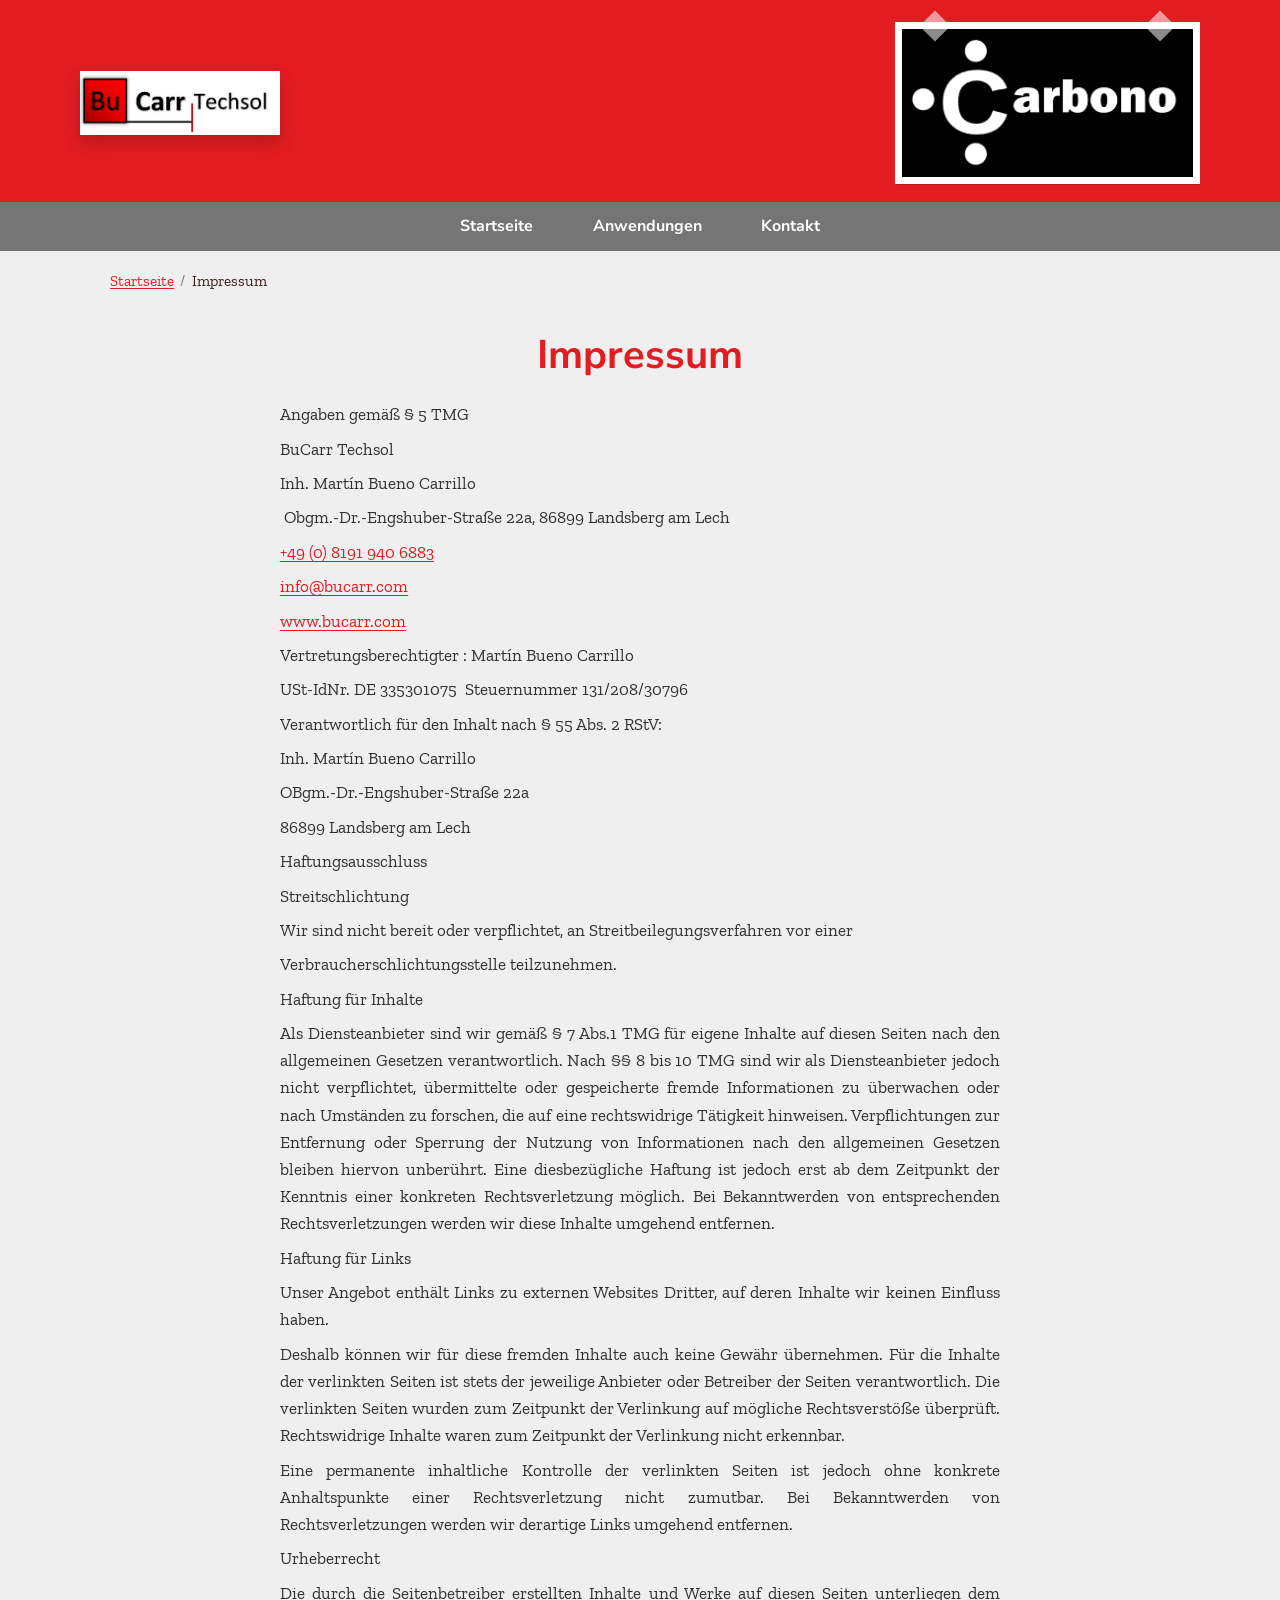
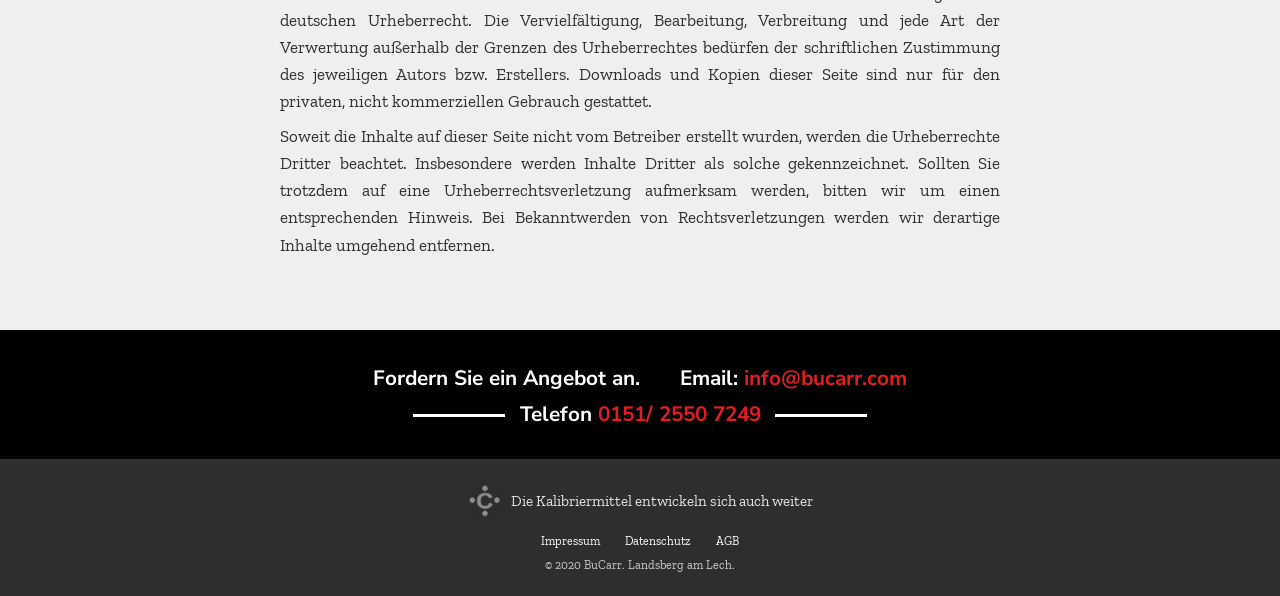
<file: impressum/index.html>
<!DOCTYPE html>
<html lang="de">
<head>
  <meta charset="utf-8">
  <meta name="viewport" content="width=device-width, initial-scale=1">
  <title>Impressum | BuCarr</title>
  <meta name="description" content="Impressum von BuCarr Techsol, Inhaber Martín Bueno Carrillo, OBgm.-Dr.-Engshuber-Straße 22a, 86899 Landsberg am Lech.">
  <link rel="canonical" href="https://bucarr.com/impressum/">
  <meta property="og:locale" content="de_DE">
  <meta property="og:type" content="website">
  <meta property="og:site_name" content="BuCarr">
  <meta property="og:title" content="Impressum | BuCarr">
  <meta property="og:description" content="Impressum von BuCarr Techsol, Inhaber Martín Bueno Carrillo, OBgm.-Dr.-Engshuber-Straße 22a, 86899 Landsberg am Lech.">
  <meta property="og:url" content="https://bucarr.com/impressum/">
  <meta property="og:image" content="https://bucarr.com/assets/platte.jpg">
  <meta property="og:image:alt" content="Carbono Kalibrierplatte">
  <meta name="twitter:card" content="summary_large_image">
  <script type="application/ld+json">
{
  "@context": "https://schema.org",
  "@graph": [
    {
      "@type": "LocalBusiness",
      "@id": "https://bucarr.com/#organization",
      "name": "BuCarr Techsol",
      "alternateName": "BuCarr",
      "url": "https://bucarr.com/",
      "image": "https://bucarr.com/assets/logo-bucarr.png",
      "email": "info@bucarr.com",
      "telephone": [
        "+49 (0) 8191 940 6883",
        "0151/25507249"
      ],
      "address": {
        "@type": "PostalAddress",
        "streetAddress": "OBgm.-Dr.-Engshuber-Straße 22a",
        "postalCode": "86899",
        "addressLocality": "Landsberg am Lech",
        "addressCountry": "DE"
      },
      "vatID": "DE 335301075",
      "taxID": "131/208/30796",
      "brand": {
        "@type": "Brand",
        "name": "Carbono"
      },
      "description": "BuCarr bietet hochauflösende Kalibrierplatten aus Kohlenstofffasern, mit den die Entzerrung eines Bildes in Maschine Vision Systemen korrigiert wird."
    },
    {
      "@type": "WebSite",
      "@id": "https://bucarr.com/#website",
      "url": "https://bucarr.com/",
      "name": "BuCarr",
      "inLanguage": "de",
      "publisher": {
        "@id": "https://bucarr.com/#organization"
      },
      "description": "BuCarr bietet hochauflösende Kalibrierplatten aus Kohlenstofffasern, mit den die Entzerrung eines Bildes in Maschine Vision Systemen korrigiert wird."
    },
    {
      "@type": "WebPage",
      "@id": "https://bucarr.com/impressum/#webpage",
      "url": "https://bucarr.com/impressum/",
      "name": "Impressum | BuCarr",
      "description": "Impressum von BuCarr Techsol, Inhaber Martín Bueno Carrillo, OBgm.-Dr.-Engshuber-Straße 22a, 86899 Landsberg am Lech.",
      "inLanguage": "de",
      "isPartOf": {
        "@id": "https://bucarr.com/#website"
      },
      "about": {
        "@id": "https://bucarr.com/#organization"
      },
      "primaryImageOfPage": "https://bucarr.com/assets/platte.jpg",
      "breadcrumb": {
        "@id": "https://bucarr.com/impressum/#breadcrumb"
      }
    },
    {
      "@type": "BreadcrumbList",
      "@id": "https://bucarr.com/impressum/#breadcrumb",
      "itemListElement": [
        {
          "@type": "ListItem",
          "position": 1,
          "name": "Startseite",
          "item": "https://bucarr.com/"
        },
        {
          "@type": "ListItem",
          "position": 2,
          "name": "Impressum",
          "item": "https://bucarr.com/impressum/"
        }
      ]
    }
  ]
}
  </script>
  <meta name="theme-color" content="#e21c21">
  <link rel="icon" href="../assets/favicon-32.png" type="image/png" sizes="32x32">
  <link rel="apple-touch-icon" href="../assets/favicon-192.png">
  <link rel="preconnect" href="https://fonts.googleapis.com">
  <link rel="preconnect" href="https://fonts.gstatic.com" crossorigin>
  <link href="https://fonts.googleapis.com/css2?family=Nunito+Sans:wght@400;700&amp;family=Zilla+Slab:wght@400;500;600&amp;display=swap" rel="stylesheet">
  <link rel="stylesheet" href="../css/styles.css">
</head>
<body>
  <a class="skip-link" href="#inhalt">Zum Inhalt</a>
  <header class="site-header">
    <div class="header-inner">
      <a class="brand-bucarr" href="../index.html">
        <img src="../assets/logo-bucarr.png" alt="LOGO_BuCarr.png" width="834" height="267">
      </a>
      <div class="brand-carbono">
        <img src="../assets/carbono.png" alt="CarbonoS.png" width="2359" height="1200">
      </div>
    </div>
    <input type="checkbox" id="nav-toggle" class="nav-toggle">
    <label class="nav-toggle-label" for="nav-toggle"><span class="nav-toggle-bars" aria-hidden="true"></span><span>Menü</span></label>
    <nav class="site-nav" aria-label="Website">
      <a href="../index.html">Startseite</a>
      <a href="../anwendungen/">Anwendungen</a>
      <a href="../kontakt/">Kontakt</a>
    </nav>
  </header>
  <main id="inhalt">
    <nav class="crumbs" aria-label="Brotkrumen">
      <ol>
        <li><a href="../index.html">Startseite</a></li>
        <li aria-current="page">Impressum</li>
      </ol>
    </nav>
        <article class="legal">
<h1 class="page-title">Impressum</h1>
<p>Angaben gemäß&nbsp;§&nbsp;5 TMG</p>
<p>BuCarr Techsol</p>
<p>Inh. Martín Bueno Carrillo</p>
<p>&nbsp;Obgm.-Dr.-Engshuber-Straße 22a, 86899&nbsp;Landsberg am Lech</p>
<p><a href="tel:+4981919406883">+49 (0) 8191&nbsp;940 6883</a></p>
<p><a href="mailto:info@bucarr.com">info@bucarr.com</a></p>
<p><a href="https://www.bucarr.com">www.bucarr.com</a></p>
<p>Vertretungsberechtigter : Martín Bueno Carrillo</p>
<p>USt-IdNr. DE 335301075&nbsp; Steuernummer 131/208/30796</p>
<p>Verantwortlich für den Inhalt nach § 55 Abs. 2 RStV:</p>
<p>Inh. Martín Bueno Carrillo</p>
<p>OBgm.-Dr.-Engshuber-Straße&nbsp;22a</p>
<p>86899 Landsberg am Lech</p>
<p>Haftungsausschluss</p>
<p>Streitschlichtung</p>
<p>Wir sind nicht bereit oder verpflichtet, an Streitbeilegungsverfahren vor einer</p>
<p>Verbraucherschlichtungsstelle teilzunehmen.</p>
<p>Haftung für Inhalte</p>
<p>Als Diensteanbieter sind wir gemäß § 7 Abs.1 TMG für eigene Inhalte auf diesen Seiten nach den allgemeinen Gesetzen verantwortlich. Nach §§ 8 bis 10 TMG sind wir als Diensteanbieter jedoch nicht verpflichtet, übermittelte oder gespeicherte fremde Informationen zu überwachen oder nach Umständen zu forschen, die auf eine rechtswidrige Tätigkeit hinweisen. Verpflichtungen zur Entfernung oder Sperrung der Nutzung von Informationen nach den allgemeinen Gesetzen bleiben hiervon unberührt. Eine diesbezügliche Haftung ist jedoch erst ab dem Zeitpunkt der Kenntnis einer konkreten Rechtsverletzung möglich. Bei Bekanntwerden von entsprechenden Rechtsverletzungen werden wir diese Inhalte umgehend entfernen.</p>
<p>Haftung für Links</p>
<p>Unser Angebot enthält Links zu externen Websites Dritter, auf deren Inhalte wir keinen Einfluss haben.</p>
<p>Deshalb können wir für diese fremden Inhalte auch keine Gewähr übernehmen. Für die Inhalte der verlinkten Seiten ist stets der jeweilige Anbieter oder Betreiber der Seiten verantwortlich. Die verlinkten Seiten wurden zum Zeitpunkt der Verlinkung auf mögliche Rechtsverstöße überprüft. Rechtswidrige Inhalte waren zum Zeitpunkt der Verlinkung nicht erkennbar.</p>
<p>Eine permanente inhaltliche Kontrolle der verlinkten Seiten ist jedoch ohne konkrete Anhaltspunkte einer Rechtsverletzung nicht zumutbar. Bei Bekanntwerden von Rechtsverletzungen werden wir derartige Links umgehend entfernen.</p>
<p>Urheberrecht</p>
<p>Die durch die Seitenbetreiber erstellten Inhalte und Werke auf diesen Seiten unterliegen dem deutschen Urheberrecht. Die Vervielfältigung, Bearbeitung, Verbreitung und jede Art der Verwertung außerhalb der Grenzen des Urheberrechtes bedürfen der schriftlichen Zustimmung des jeweiligen Autors bzw. Erstellers. Downloads und Kopien dieser Seite sind nur für den privaten, nicht kommerziellen Gebrauch gestattet.</p>
<p>Soweit die Inhalte auf dieser Seite nicht vom Betreiber erstellt wurden, werden die Urheberrechte Dritter beachtet. Insbesondere werden Inhalte Dritter als solche gekennzeichnet. Sollten Sie trotzdem auf eine Urheberrechtsverletzung aufmerksam werden, bitten wir um einen entsprechenden Hinweis. Bei Bekanntwerden von Rechtsverletzungen werden wir derartige Inhalte umgehend entfernen.</p>
    </article>

  </main>
  <footer class="site-footer">
    <div class="footer-cta">
      <p class="footer-row">
        <span>Fordern Sie ein Angebot an.</span>
        <span>Email: <a href="mailto:info@bucarr.com">info@bucarr.com</a></span>
      </p>
      <p class="footer-phone">
        <span class="rule" aria-hidden="true"></span>
        <span>Telefon <a href="tel:+4915125507249">0151/ 2550 7249</a></span>
        <span class="rule" aria-hidden="true"></span>
      </p>
    </div>
    <div class="footer-meta">
      <p class="tagline">
        <img src="../assets/carbono-mark.jpg" alt=" | Carbono |" width="1200" height="1200">
        <span>Die Kalibriermittel entwickeln sich auch weiter</span>
      </p>
      <p class="legal-links">
        <a href="../impressum/">Impressum</a>
        <a href="../datenschutz/">Datenschutz</a>
        <a href="../agb/">AGB</a>
      </p>
      <p class="copy">© 2020 BuCarr. Landsberg am Lech.</p>
    </div>
  </footer>
</body>
</html>
</file>
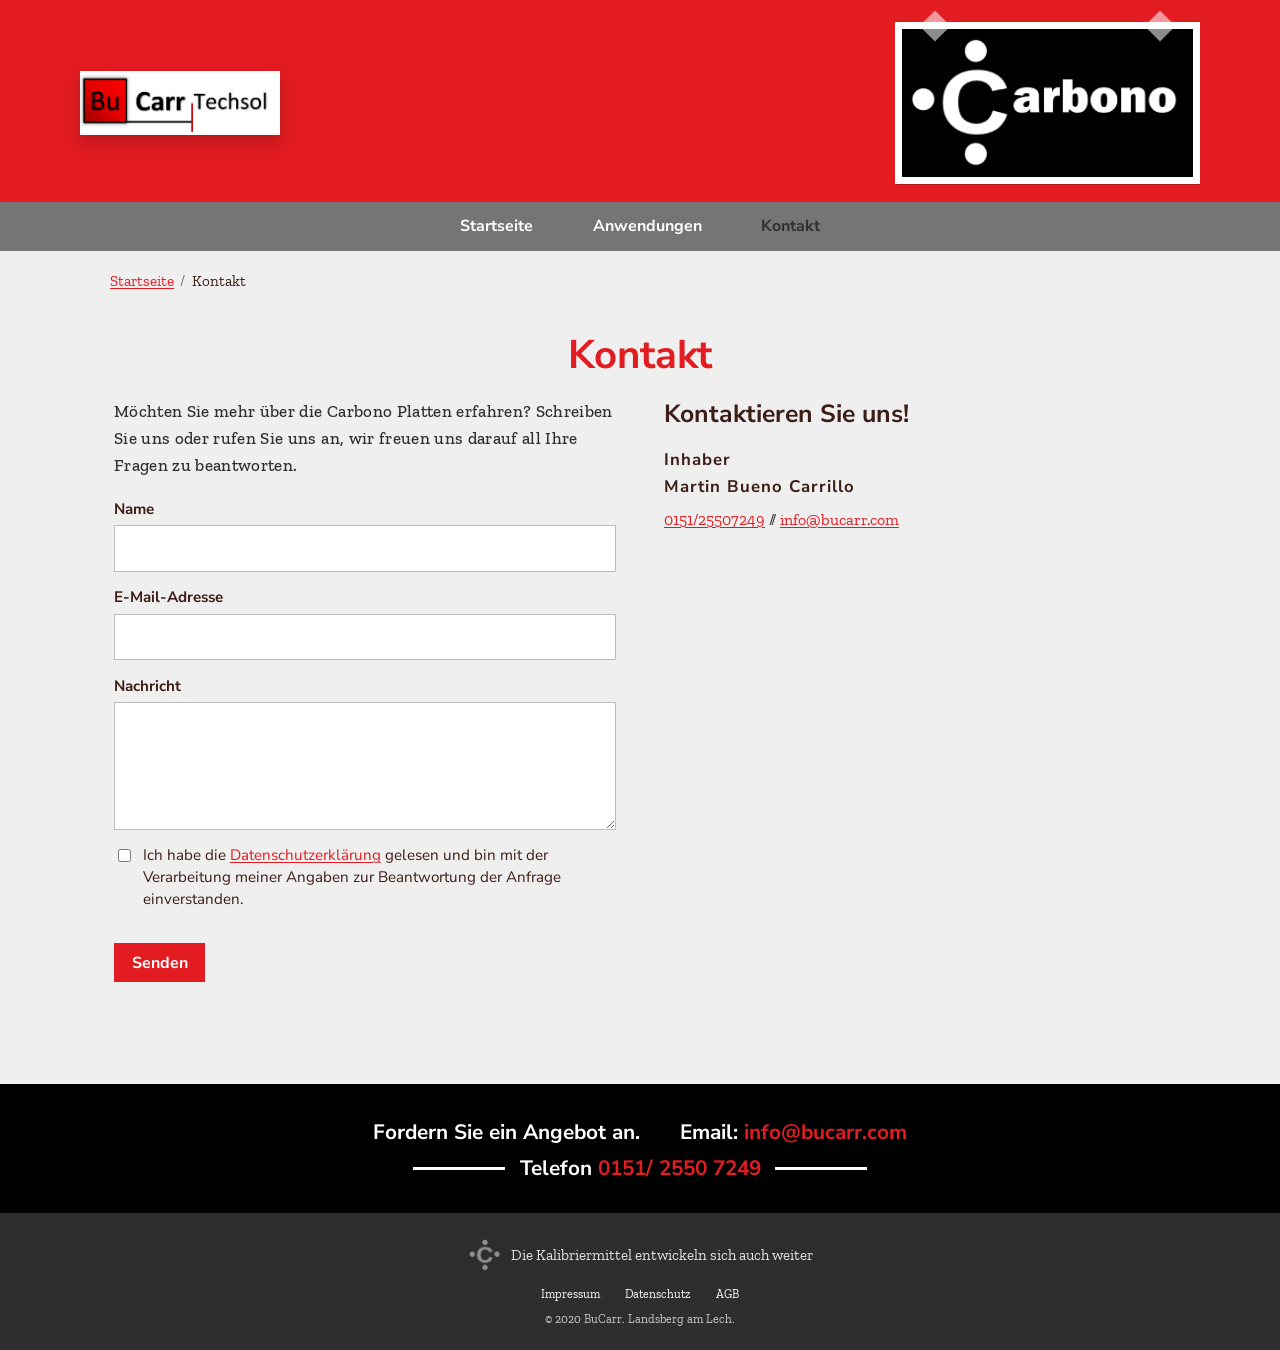
<file: kontakt/index.html>
<!DOCTYPE html>
<html lang="de">
<head>
  <meta charset="utf-8">
  <meta name="viewport" content="width=device-width, initial-scale=1">
  <title>Kontakt | BuCarr</title>
  <meta name="description" content="Kontaktformular und Kontaktdaten von BuCarr Techsol: Martin Bueno Carrillo, info@bucarr.com, 0151/25507249.">
  <link rel="canonical" href="https://bucarr.com/kontakt/">
  <meta property="og:locale" content="de_DE">
  <meta property="og:type" content="website">
  <meta property="og:site_name" content="BuCarr">
  <meta property="og:title" content="Kontakt | BuCarr">
  <meta property="og:description" content="Kontaktformular und Kontaktdaten von BuCarr Techsol: Martin Bueno Carrillo, info@bucarr.com, 0151/25507249.">
  <meta property="og:url" content="https://bucarr.com/kontakt/">
  <meta property="og:image" content="https://bucarr.com/assets/platte.jpg">
  <meta property="og:image:alt" content="Carbono Kalibrierplatte">
  <meta name="twitter:card" content="summary_large_image">
  <script type="application/ld+json">
{
  "@context": "https://schema.org",
  "@graph": [
    {
      "@type": "LocalBusiness",
      "@id": "https://bucarr.com/#organization",
      "name": "BuCarr Techsol",
      "alternateName": "BuCarr",
      "url": "https://bucarr.com/",
      "image": "https://bucarr.com/assets/logo-bucarr.png",
      "email": "info@bucarr.com",
      "telephone": [
        "+49 (0) 8191 940 6883",
        "0151/25507249"
      ],
      "address": {
        "@type": "PostalAddress",
        "streetAddress": "OBgm.-Dr.-Engshuber-Straße 22a",
        "postalCode": "86899",
        "addressLocality": "Landsberg am Lech",
        "addressCountry": "DE"
      },
      "vatID": "DE 335301075",
      "taxID": "131/208/30796",
      "brand": {
        "@type": "Brand",
        "name": "Carbono"
      },
      "description": "BuCarr bietet hochauflösende Kalibrierplatten aus Kohlenstofffasern, mit den die Entzerrung eines Bildes in Maschine Vision Systemen korrigiert wird."
    },
    {
      "@type": "WebSite",
      "@id": "https://bucarr.com/#website",
      "url": "https://bucarr.com/",
      "name": "BuCarr",
      "inLanguage": "de",
      "publisher": {
        "@id": "https://bucarr.com/#organization"
      },
      "description": "BuCarr bietet hochauflösende Kalibrierplatten aus Kohlenstofffasern, mit den die Entzerrung eines Bildes in Maschine Vision Systemen korrigiert wird."
    },
    {
      "@type": "ContactPage",
      "@id": "https://bucarr.com/kontakt/#webpage",
      "url": "https://bucarr.com/kontakt/",
      "name": "Kontakt | BuCarr",
      "description": "Kontaktformular und Kontaktdaten von BuCarr Techsol: Martin Bueno Carrillo, info@bucarr.com, 0151/25507249.",
      "inLanguage": "de",
      "isPartOf": {
        "@id": "https://bucarr.com/#website"
      },
      "about": {
        "@id": "https://bucarr.com/#organization"
      },
      "primaryImageOfPage": "https://bucarr.com/assets/platte.jpg",
      "mainEntity": {
        "@id": "https://bucarr.com/#organization"
      },
      "breadcrumb": {
        "@id": "https://bucarr.com/kontakt/#breadcrumb"
      }
    },
    {
      "@type": "BreadcrumbList",
      "@id": "https://bucarr.com/kontakt/#breadcrumb",
      "itemListElement": [
        {
          "@type": "ListItem",
          "position": 1,
          "name": "Startseite",
          "item": "https://bucarr.com/"
        },
        {
          "@type": "ListItem",
          "position": 2,
          "name": "Kontakt",
          "item": "https://bucarr.com/kontakt/"
        }
      ]
    }
  ]
}
  </script>
  <meta name="theme-color" content="#e21c21">
  <link rel="icon" href="../assets/favicon-32.png" type="image/png" sizes="32x32">
  <link rel="apple-touch-icon" href="../assets/favicon-192.png">
  <link rel="preconnect" href="https://fonts.googleapis.com">
  <link rel="preconnect" href="https://fonts.gstatic.com" crossorigin>
  <link href="https://fonts.googleapis.com/css2?family=Nunito+Sans:wght@400;700&amp;family=Zilla+Slab:wght@400;500;600&amp;display=swap" rel="stylesheet">
  <link rel="stylesheet" href="../css/styles.css">
</head>
<body>
  <a class="skip-link" href="#inhalt">Zum Inhalt</a>
  <header class="site-header">
    <div class="header-inner">
      <a class="brand-bucarr" href="../index.html">
        <img src="../assets/logo-bucarr.png" alt="LOGO_BuCarr.png" width="834" height="267">
      </a>
      <div class="brand-carbono">
        <img src="../assets/carbono.png" alt="CarbonoS.png" width="2359" height="1200">
      </div>
    </div>
    <input type="checkbox" id="nav-toggle" class="nav-toggle">
    <label class="nav-toggle-label" for="nav-toggle"><span class="nav-toggle-bars" aria-hidden="true"></span><span>Menü</span></label>
    <nav class="site-nav" aria-label="Website">
      <a href="../index.html">Startseite</a>
      <a href="../anwendungen/">Anwendungen</a>
      <a href="../kontakt/" aria-current="page">Kontakt</a>
    </nav>
  </header>
  <main id="inhalt">
    <nav class="crumbs" aria-label="Brotkrumen">
      <ol>
        <li><a href="../index.html">Startseite</a></li>
        <li aria-current="page">Kontakt</li>
      </ol>
    </nav>
        <h1 class="page-title">Kontakt</h1>
    <div class="contact-grid">
      <div>
        <p class="contact-intro">Möchten Sie mehr über die Carbono Platten erfahren? Schreiben Sie uns oder rufen Sie uns an, wir freuen uns darauf all Ihre Fragen zu beantworten.</p>
        <form class="contact-form" data-kontakt-form method="post" action="">
          <input type="hidden" name="access_key" value="7b934cf8-5829-48ed-9e63-8c6ea731750a">
          <input type="hidden" name="subject" value="Anfrage über bucarr.com">
          <div class="botcheck" aria-hidden="true">
            <input type="checkbox" name="botcheck" tabindex="-1" autocomplete="off" style="display:none">
          </div>
          <label class="form-field">
            <span>Name</span>
            <input type="text" name="name" autocomplete="name" required>
          </label>
          <label class="form-field">
            <span>E-Mail-Adresse</span>
            <input type="email" name="email" autocomplete="email" required>
          </label>
          <label class="form-field">
            <span>Nachricht</span>
            <textarea name="message" required></textarea>
          </label>
          <label class="form-consent">
            <input type="checkbox" name="datenschutz" value="zugestimmt" required>
            <span>Ich habe die <a href="../datenschutz/">Datenschutzerklärung</a> gelesen und bin mit der Verarbeitung meiner Angaben zur Beantwortung der Anfrage einverstanden.</span>
          </label>
          <button class="btn" type="submit">Senden</button>
          <p id="kontakt-status" class="form-status" role="status" aria-live="polite"></p>
        </form>
        <noscript>
          <p>Das Formular braucht JavaScript. Schreiben Sie an <a href="mailto:info@bucarr.com">info@bucarr.com</a> oder rufen Sie <a href="tel:+4915125507249">0151/25507249</a> an.</p>
        </noscript>
      </div>
      <div>
        <h2 class="contact-hello">Kontaktieren Sie uns!</h2>
        <p class="contact-role">Inhaber</p>
        <p class="contact-name">Martin Bueno Carrillo</p>
        <p class="contact-line"><a href="tel:+4915125507249">0151/25507249</a> // <a href="mailto:info@bucarr.com">info@bucarr.com</a></p>
      </div>
    </div>

  </main>
  <footer class="site-footer">
    <div class="footer-cta">
      <p class="footer-row">
        <span>Fordern Sie ein Angebot an.</span>
        <span>Email: <a href="mailto:info@bucarr.com">info@bucarr.com</a></span>
      </p>
      <p class="footer-phone">
        <span class="rule" aria-hidden="true"></span>
        <span>Telefon <a href="tel:+4915125507249">0151/ 2550 7249</a></span>
        <span class="rule" aria-hidden="true"></span>
      </p>
    </div>
    <div class="footer-meta">
      <p class="tagline">
        <img src="../assets/carbono-mark.jpg" alt=" | Carbono |" width="1200" height="1200">
        <span>Die Kalibriermittel entwickeln sich auch weiter</span>
      </p>
      <p class="legal-links">
        <a href="../impressum/">Impressum</a>
        <a href="../datenschutz/">Datenschutz</a>
        <a href="../agb/">AGB</a>
      </p>
      <p class="copy">© 2020 BuCarr. Landsberg am Lech.</p>
    </div>
  </footer>
  <script src="../js/kontakt.js"></script>
</body>
</html>
</file>
<file: css/styles.css>
/* BuCarr — static recreation of bucarr.com
   Museo / Museo Slab are approximated with Nunito Sans and Zilla Slab. */

:root {
  --red: #e21c21;
  --dark: #3c1d17;
  --text: #303030;
  --page: #efefef;
  --nav: #757575;
  --footer: #000000;
  --footer-sub: #2e2e2e;
  --white: #ffffff;
  --heading: "Nunito Sans", "Arial", "Helvetica", sans-serif;
  --body: "Zilla Slab", "Georgia", "Times New Roman", serif;
  --content: 920px;
  --wide: 1100px;
}

*,
*::before,
*::after {
  box-sizing: border-box;
}

html {
  scroll-behavior: smooth;
}

body {
  margin: 0;
  min-height: 100vh;
  display: flex;
  flex-direction: column;
  background: var(--page);
  color: var(--text);
  font-family: var(--body);
  font-weight: 400;
  font-size: 17px;
  line-height: 1.6;
}

img {
  max-width: 100%;
  height: auto;
  border: 0;
}

a {
  color: var(--red);
  text-decoration-thickness: 1px;
  text-underline-offset: 0.15em;
}

a:hover {
  text-decoration: none;
}

main {
  flex: 1;
}

.skip-link {
  position: absolute;
  left: 0.5rem;
  top: -3rem;
  background: var(--white);
  color: var(--dark);
  padding: 0.4rem 0.7rem;
  z-index: 10;
}

.skip-link:focus {
  top: 0.5rem;
}

/* Header */

.site-header {
  background: var(--red);
  color: var(--white);
}

.header-inner {
  display: flex;
  align-items: center;
  justify-content: space-between;
  gap: 1.5rem;
  max-width: 1200px;
  margin: 0 auto;
  padding: 1.4rem 2.5rem 1.1rem;
}

.brand-bucarr img {
  display: block;
  height: 64px;
  width: auto;
  background: var(--white);
  box-shadow: 0 8px 16px rgba(0, 0, 0, 0.18);
}

.brand-carbono {
  display: block;
  background: #000;
  border: 7px solid #fff;
  line-height: 0;
  position: relative;
  box-shadow: 0 1px 0 rgba(0, 0, 0, 0.2);
}

.brand-carbono img {
  display: block;
  height: 148px;
  width: auto;
}

.brand-carbono::before,
.brand-carbono::after {
  content: "";
  position: absolute;
  top: -14px;
  width: 22px;
  height: 22px;
  background: rgba(255, 255, 255, 0.55);
  transform: rotate(45deg);
}

.brand-carbono::before {
  left: 22px;
}

.brand-carbono::after {
  right: 22px;
}

.nav-toggle {
  position: absolute;
  opacity: 0;
  pointer-events: none;
}

.nav-toggle-label {
  display: none;
}

.site-nav {
  display: flex;
  justify-content: center;
  align-items: stretch;
  gap: 0.5rem;
  background: var(--nav);
  min-height: 49px;
}

.site-nav a {
  color: var(--white);
  text-decoration: none;
  font-family: var(--heading);
  font-weight: 700;
  font-size: 16px;
  line-height: 49px;
  padding: 0 1.6rem;
  text-align: center;
}

.site-nav a[aria-current="page"] {
  color: #303030;
}

.site-nav a:hover,
.site-nav a:focus-visible {
  color: var(--white);
  background: rgba(0, 0, 0, 0.12);
}

.site-nav a[aria-current="page"]:hover,
.site-nav a[aria-current="page"]:focus-visible {
  color: #303030;
  background: rgba(255, 255, 255, 0.12);
}

/* Home */

.page-title {
  margin: 2.2rem auto 0.6rem;
  max-width: var(--content);
  padding: 0 1.25rem;
  text-align: center;
  color: var(--red);
  font-family: var(--heading);
  font-weight: 700;
  font-size: 2.5rem;
  line-height: 1.35;
}

.lead,
.lead-sub {
  max-width: var(--content);
  margin: 0 auto;
  padding: 0 1.5rem;
  text-align: center;
  font-weight: 500;
  letter-spacing: 0.04em;
  color: var(--text);
}

.lead-sub {
  margin-top: 1.3rem;
}

.specs {
  max-width: 860px;
  margin: 1.8rem auto 0.5rem;
  padding: 0 1.25rem;
  text-align: center;
}

.specs h2 {
  margin: 0 0 0.35rem;
  color: var(--red);
  font-family: var(--heading);
  font-weight: 700;
  font-size: 1.55rem;
}

.specs p {
  margin: 0;
  font-size: 15px;
  font-weight: 500;
  letter-spacing: 0.02em;
  color: #1a1a1a;
}

.sep {
  color: var(--red);
  font-weight: 700;
}

.showcase {
  display: grid;
  grid-template-columns: minmax(0, 1.7fr) minmax(220px, 0.7fr);
  gap: 1.5rem 2rem;
  align-items: start;
  max-width: var(--wide);
  margin: 2.2rem auto 2.8rem;
  padding: 0 1.25rem;
}

.carousel {
  min-width: 0;
  max-width: 100%;
}

.carousel-track {
  list-style: none;
  margin: 0;
  padding: 0;
}

.carousel-slide {
  margin: 0 0 0.75rem;
}

.carousel-slide img {
  display: block;
  width: 100%;
  height: auto;
  max-height: 420px;
  object-fit: contain;
  background: #fff;
}

.carousel-controls {
  display: none;
}

.carousel.is-ready .carousel-viewport {
  overflow: hidden;
  width: 100%;
  background: #fff;
}

.carousel.is-ready .carousel-track {
  display: flex;
  transition: transform 0.45s ease;
}

.carousel.is-ready .carousel-slide {
  flex: 0 0 100%;
  min-width: 100%;
  margin: 0;
}

.carousel.is-ready .carousel-slide img {
  width: 100%;
  height: 420px;
  max-height: none;
  object-fit: cover;
}

.carousel.is-ready .carousel-controls {
  display: flex;
  flex-wrap: wrap;
  justify-content: center;
  gap: 0.5rem;
  margin-top: 0.7rem;
}

.carousel-controls button {
  font-family: var(--heading);
  font-weight: 700;
  font-size: 0.95rem;
  color: var(--dark);
  background: #fff;
  border: 1px solid #c8c8c8;
  padding: 0.45rem 0.8rem;
  cursor: pointer;
}

.carousel-controls button:hover,
.carousel-controls button:focus-visible {
  border-color: var(--red);
  color: var(--red);
}

.carousel-controls button:focus-visible,
.form-field input:focus-visible,
.form-field textarea:focus-visible,
.form-consent input:focus-visible {
  outline: 2px solid var(--red);
  outline-offset: 2px;
}

@media (prefers-reduced-motion: reduce) {
  html {
    scroll-behavior: auto;
  }

  .carousel.is-ready .carousel-track {
    transition: none;
  }
}

.showcase-notes h2 {
  margin: 0.2rem 0;
  color: var(--red);
  font-family: var(--heading);
  font-weight: 700;
  font-size: 1.55rem;
  line-height: 1.25;
  text-align: left;
}

.showcase-notes hr {
  width: 108px;
  margin: 0.85rem 0;
  border: 0;
  border-top: 3px solid #b5b5b5;
}

/* Anwendungen */

.app-list {
  max-width: var(--wide);
  margin: 0.5rem auto 3rem;
  padding: 0 1.25rem;
  display: grid;
  gap: 2.6rem;
}

.app-row {
  display: grid;
  grid-template-columns: 1.15fr 0.85fr;
  gap: 1.5rem 2.5rem;
  align-items: center;
}

.app-row-flip {
  grid-template-columns: 0.85fr 1.15fr;
}

.app-row h2 {
  margin: 0;
  color: var(--dark);
  font-family: var(--heading);
  font-weight: 700;
  font-size: 1.55rem;
  line-height: 1.35;
}

.app-row figure {
  margin: 0;
}

.app-row img {
  display: block;
  width: 100%;
  background: #fff;
}

.app-row figcaption {
  margin-top: 0.35rem;
  font-size: 13px;
  color: #666;
}

.stack {
  display: grid;
  gap: 0.45rem;
}

/* Kontakt */

.contact-grid {
  max-width: var(--wide);
  margin: 0.4rem auto 3rem;
  padding: 0 1.5rem 1rem;
  display: grid;
  grid-template-columns: 1fr 1fr;
  gap: 2rem 3rem;
  align-items: start;
}

.contact-intro {
  margin-top: 0.4rem;
  font-weight: 500;
  letter-spacing: 0.02em;
}

.contact-hello {
  margin: 0.2rem 0 0.8rem;
  font-family: var(--heading);
  font-weight: 700;
  font-size: 1.55rem;
  color: var(--dark);
}

.contact-role,
.contact-name {
  margin: 0;
  font-family: var(--heading);
  font-weight: 700;
  font-size: 1.05rem;
  letter-spacing: 0.06em;
  color: var(--dark);
}

.contact-line {
  margin: 0.35rem 0 0;
  font-size: 1rem;
}

.btn {
  display: inline-block;
  margin-top: 1.2rem;
  background: var(--red);
  color: var(--white);
  font-family: var(--heading);
  font-weight: 700;
  font-size: 1rem;
  text-decoration: none;
  padding: 0.55rem 1.1rem;
}

.btn:hover,
.btn:focus-visible {
  background: #b51216;
  color: var(--white);
}

.contact-actions {
  display: flex;
  flex-wrap: wrap;
  gap: 0.8rem 1.2rem;
  align-items: center;
}

.contact-phone {
  margin: 1.2rem 0 0;
  font-family: var(--heading);
  font-weight: 700;
}

.contact-form {
  display: grid;
  gap: 0.85rem;
  margin-top: 1rem;
}

.form-field {
  display: grid;
  gap: 0.25rem;
}

.form-field span,
.form-consent {
  font-family: var(--heading);
  font-weight: 700;
  font-size: 0.95rem;
  color: var(--dark);
}

.form-field input,
.form-field textarea {
  width: 100%;
  border: 1px solid #bdbdbd;
  background: #fff;
  color: var(--text);
  font: inherit;
  padding: 0.55rem 0.65rem;
}

.form-field textarea {
  min-height: 8rem;
  resize: vertical;
}

.form-consent {
  display: flex;
  align-items: flex-start;
  gap: 0.55rem;
  font-weight: 400;
  line-height: 1.45;
}

.form-consent input {
  margin-top: 0.3rem;
}

.botcheck {
  position: absolute;
  left: -10000px;
  width: 1px;
  height: 1px;
  overflow: hidden;
}

.contact-form .btn {
  justify-self: start;
  border: 0;
  cursor: pointer;
}

.contact-form .btn:disabled {
  opacity: 0.7;
  cursor: progress;
}

.form-status {
  min-height: 1.4em;
  margin: 0;
  font-weight: 500;
}

.form-status[data-state="error"] {
  color: var(--red);
}

.form-status[data-state="success"] {
  color: var(--dark);
}

.crumbs {
  max-width: var(--wide);
  margin: 1.1rem auto 0;
  padding: 0 1.25rem;
  font-size: 0.95rem;
}

.crumbs ol {
  display: flex;
  flex-wrap: wrap;
  gap: 0.35rem 0;
  list-style: none;
  margin: 0;
  padding: 0;
}

.crumbs li:not(:last-child)::after {
  content: "/";
  margin: 0 0.4rem;
  color: #777;
}

.crumbs [aria-current="page"] {
  color: var(--dark);
}

/* Legal */

.legal {
  max-width: 760px;
  margin: 0 auto 3rem;
  padding: 0 1.25rem 1rem;
}

.legal h1 {
  margin-bottom: 1.2rem;
}

.legal h2,
.legal h3 {
  font-family: var(--heading);
  font-weight: 700;
  color: var(--dark);
  text-align: left;
  line-height: 1.35;
}

.legal h2 {
  font-size: 1.35rem;
  margin: 1.4rem 0 0.3rem;
}

.legal h3 {
  font-size: 1.15rem;
  margin: 1.3rem 0 0.4rem;
}

.legal p,
.legal li {
  margin: 0.45rem 0;
}

.legal ul {
  margin: 0.4rem 0 0.8rem;
  padding-left: 1.2rem;
}

.legal a {
  color: var(--red);
}

@media (min-width: 760px) {
  .legal p,
  .legal li {
    text-align: justify;
  }
}

/* Footer */

.site-footer {
  color: var(--white);
  text-align: center;
}

.footer-cta {
  background: var(--footer);
  padding: 1.8rem 1.25rem 1.5rem;
  font-family: var(--heading);
  font-weight: 700;
  font-size: 1.3rem;
}

.footer-row {
  display: flex;
  justify-content: center;
  gap: 2.5rem;
  flex-wrap: wrap;
  margin: 0;
}

.footer-cta p {
  margin: 0.2rem 0;
}

.footer-cta a {
  color: var(--red);
  text-decoration: none;
}

.footer-cta a:hover {
  text-decoration: underline;
}

.footer-phone {
  display: flex;
  align-items: center;
  justify-content: center;
  gap: 0.9rem;
  margin-top: 0.85rem;
}

.footer-phone .rule {
  display: block;
  width: 92px;
  height: 3px;
  background: var(--white);
}

.footer-meta {
  background: var(--footer-sub);
  padding: 1.5rem 1rem 1.3rem;
  color: #e6e6e6;
  font-size: 15px;
}

.tagline {
  display: flex;
  align-items: center;
  justify-content: center;
  gap: 0.55rem;
  margin: 0 0 0.8rem;
}

.tagline img {
  width: 36px;
  height: 36px;
  object-fit: cover;
}

.legal-links {
  margin: 0.3rem 0;
  font-size: 12px;
}

.legal-links a {
  color: var(--white);
  text-decoration: none;
  margin: 0 0.7rem;
  font-family: var(--body);
}

.legal-links a:hover {
  text-decoration: underline;
}

.copy {
  margin: 0.35rem 0 0;
  font-size: 12px;
  color: #d0d0d0;
}

.not-found {
  text-align: center;
  padding-bottom: 3rem;
}

.not-found p {
  max-width: 36rem;
  margin: 0.5rem auto;
  padding: 0 1rem;
}

/* Mobile */

@media (max-width: 800px) {
  .header-inner {
    padding: 0.9rem 1rem 0.8rem;
  }

  .brand-bucarr img {
    height: 46px;
  }

  .brand-carbono {
    border-width: 4px;
  }

  .brand-carbono img {
    height: 78px;
  }

  .brand-carbono::before,
  .brand-carbono::after {
    width: 12px;
    height: 12px;
    top: -8px;
  }

  .brand-carbono::before {
    left: 10px;
  }

  .brand-carbono::after {
    right: 10px;
  }

  .nav-toggle-label {
    display: flex;
    align-items: center;
    justify-content: center;
    gap: 0.5rem;
    background: var(--nav);
    color: var(--white);
    font-family: var(--heading);
    font-weight: 700;
    min-height: 48px;
    cursor: pointer;
  }

  .nav-toggle-bars,
  .nav-toggle-bars::before,
  .nav-toggle-bars::after {
    display: block;
    width: 18px;
    height: 2px;
    background: var(--white);
    position: relative;
    content: "";
  }

  .nav-toggle-bars::before {
    position: absolute;
    top: -6px;
  }

  .nav-toggle-bars::after {
    position: absolute;
    top: 6px;
  }

  .site-nav {
    display: none;
    flex-direction: column;
    gap: 0;
  }

  .nav-toggle:checked ~ .site-nav {
    display: flex;
  }

  .site-nav a {
    line-height: 48px;
    border-top: 1px solid rgba(255, 255, 255, 0.15);
  }

  .page-title {
    font-size: 1.7rem;
    margin-top: 1.5rem;
  }

  .showcase,
  .app-row,
  .app-row-flip,
  .contact-grid {
    grid-template-columns: 1fr;
  }

  .app-row-flip .app-copy {
    order: 2;
  }

  .footer-cta {
    font-size: 1.05rem;
  }

  .footer-phone .rule {
    width: 36px;
  }

  .carousel.is-ready .carousel-slide img {
    height: 240px;
  }
}
</file>
